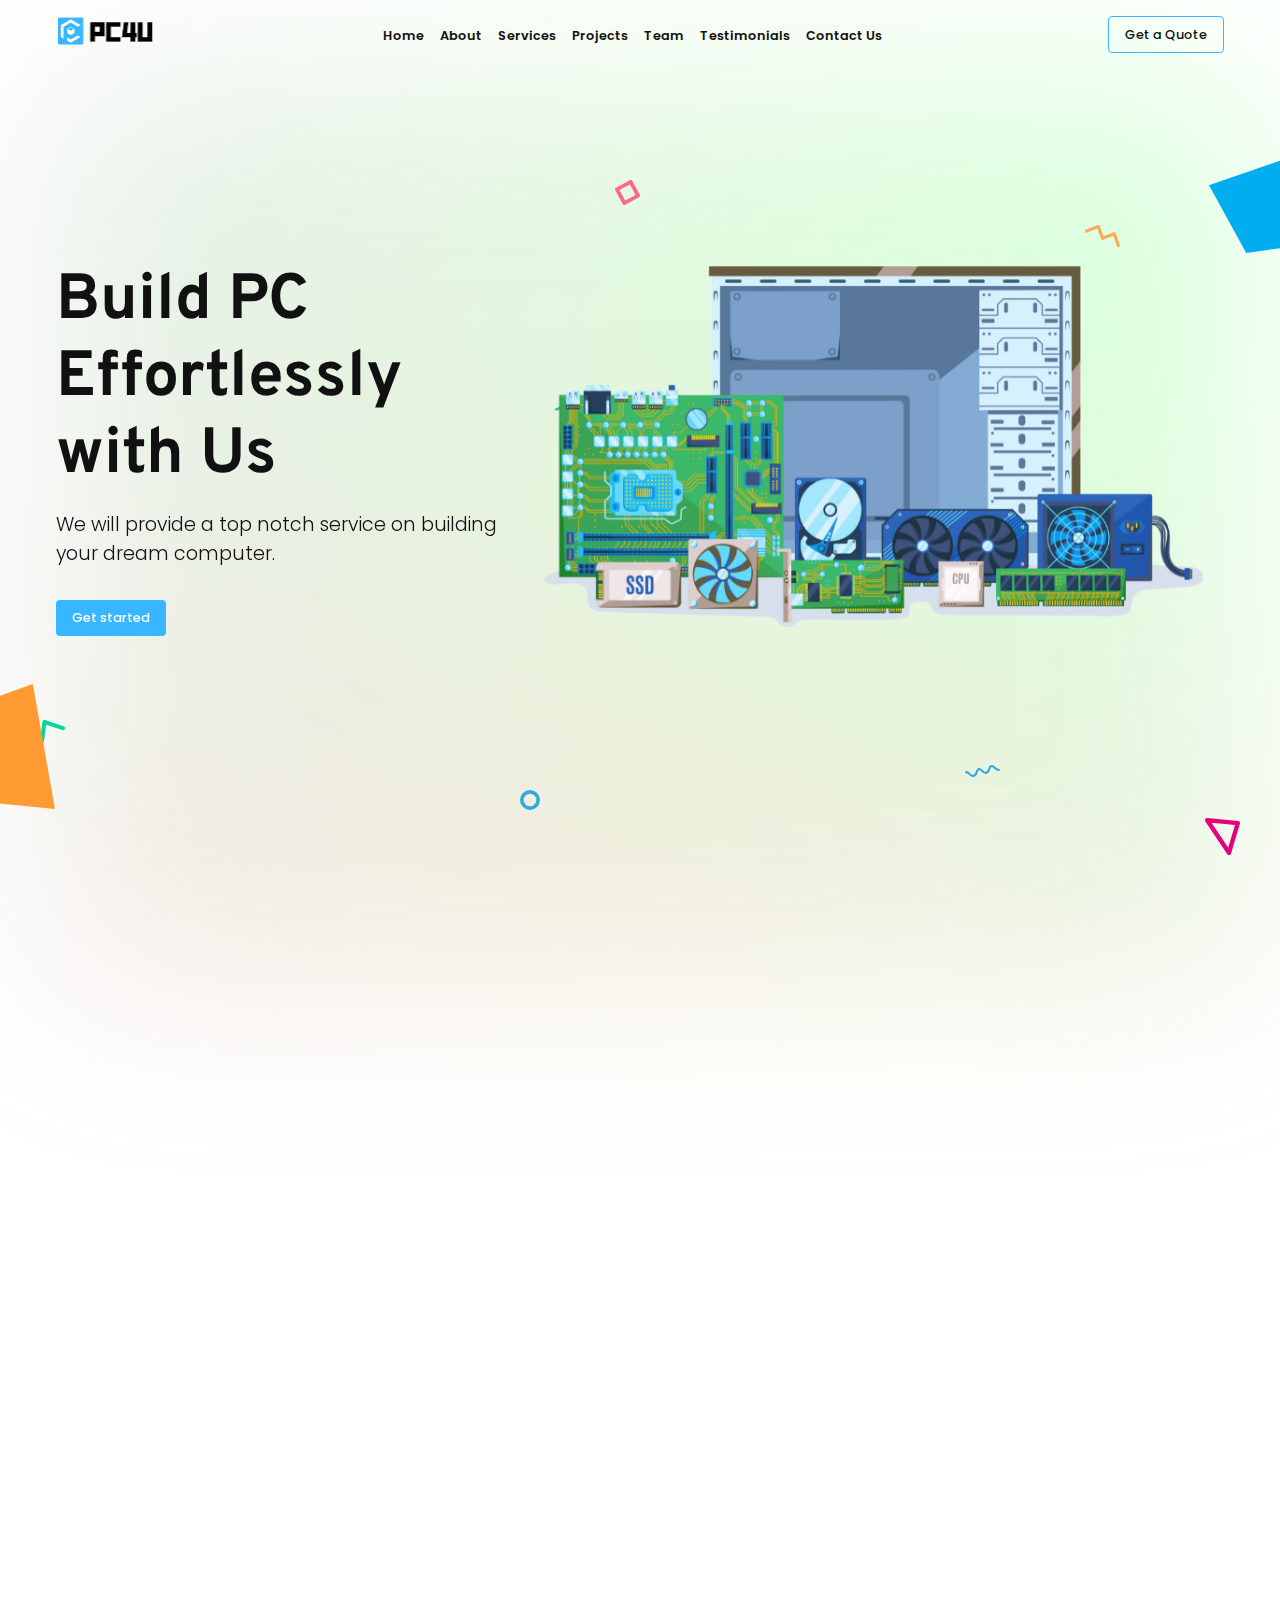
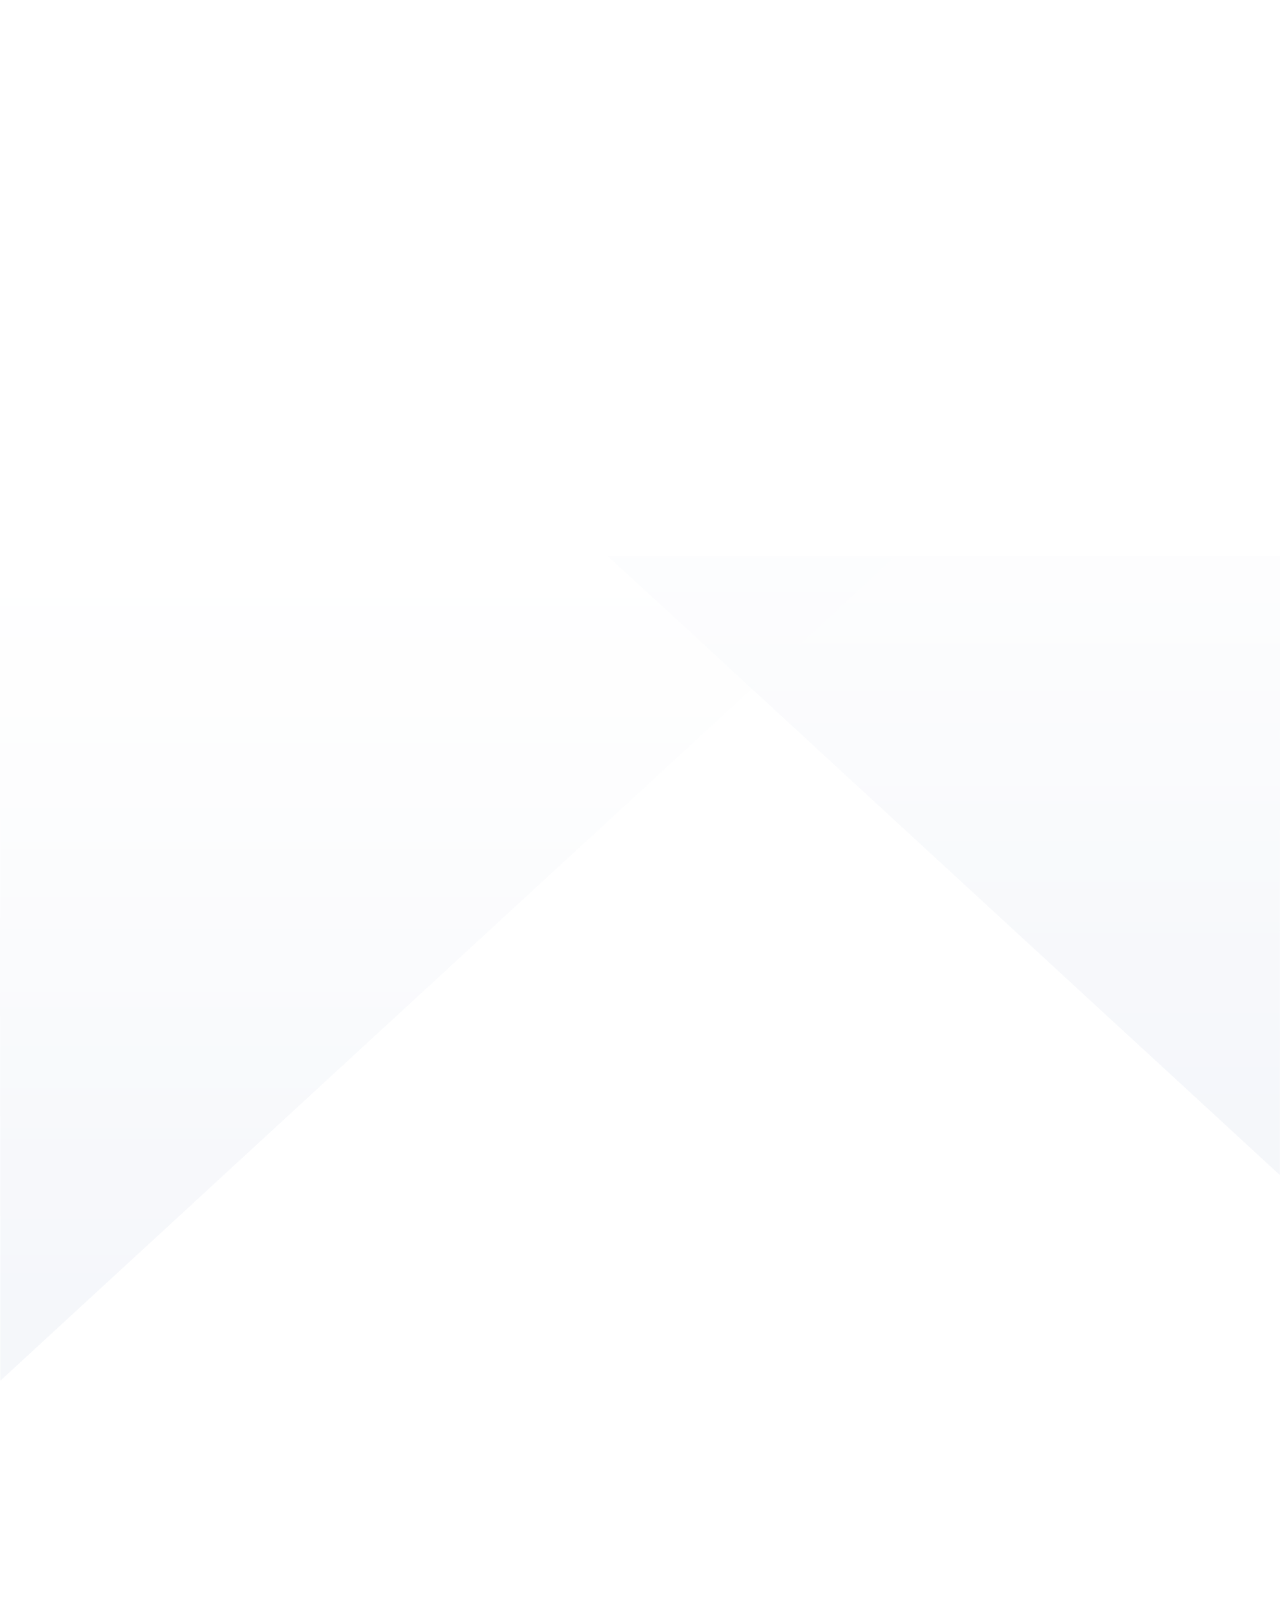
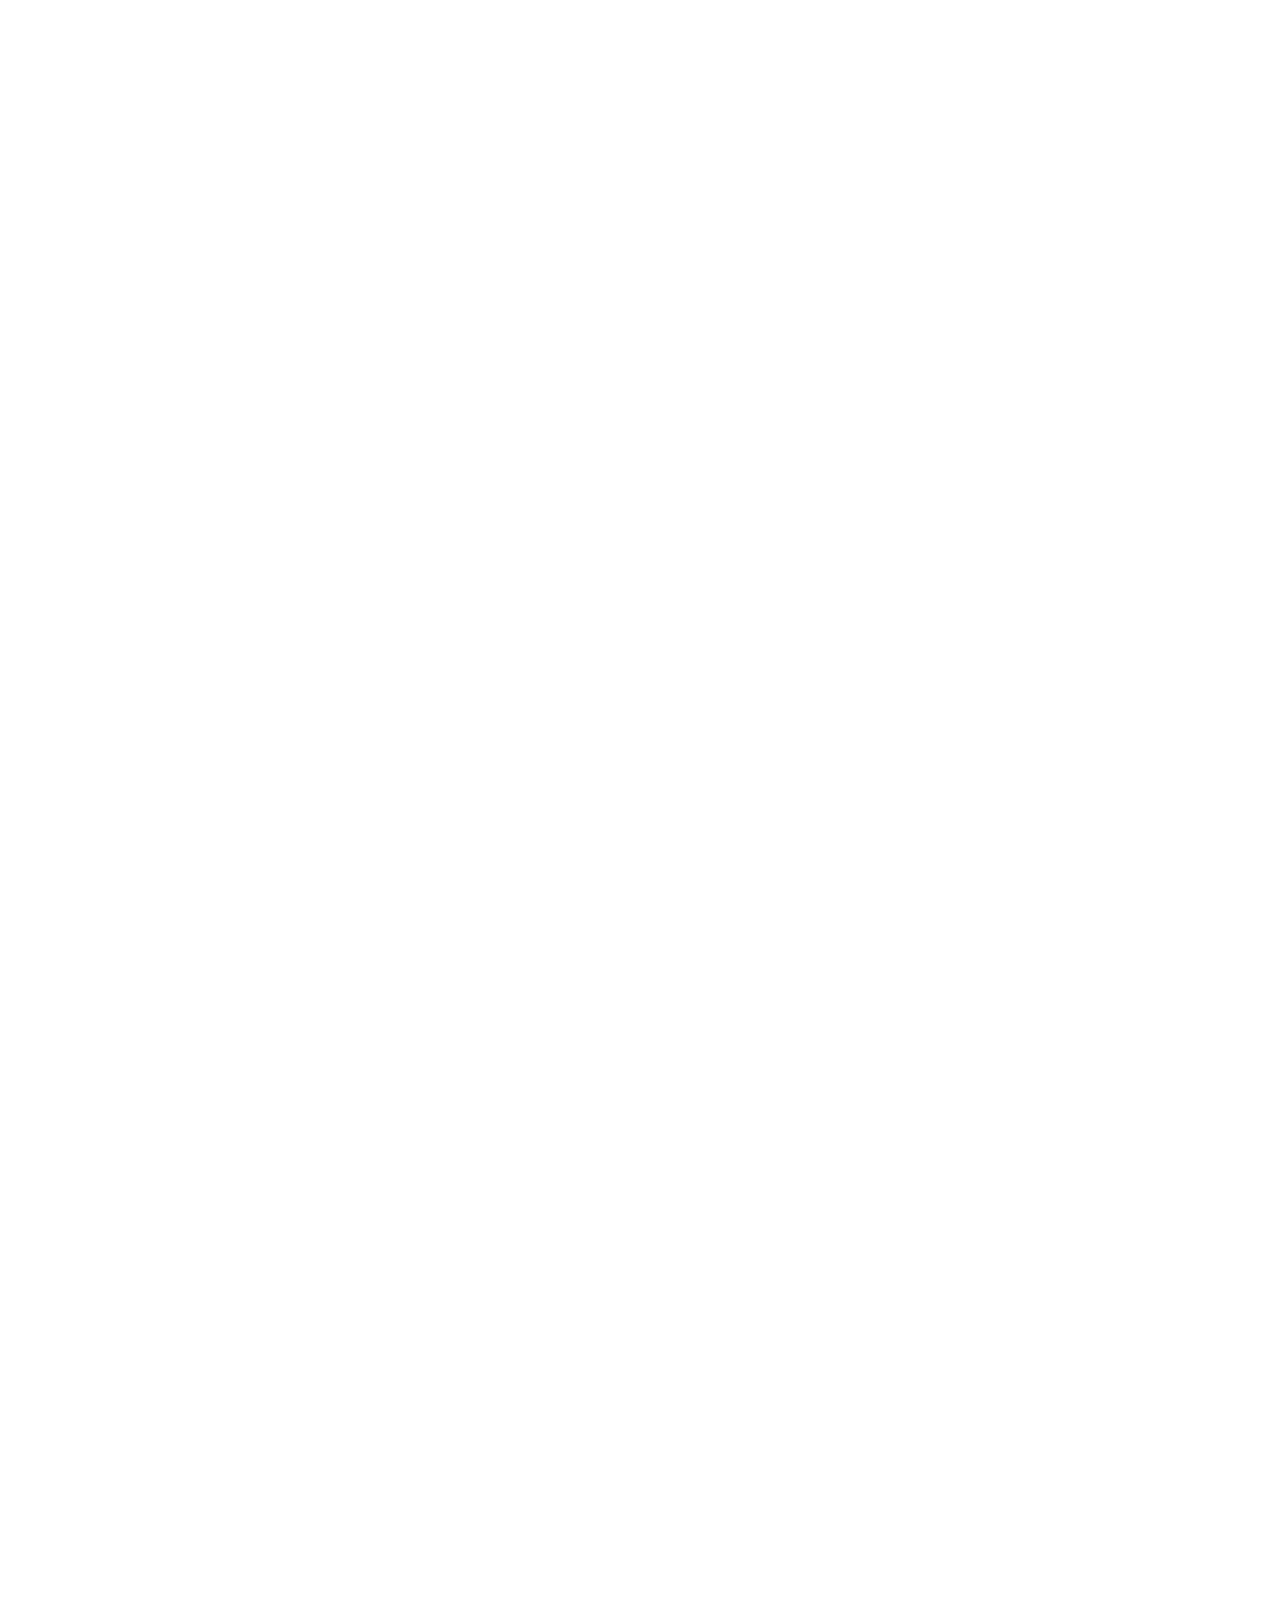
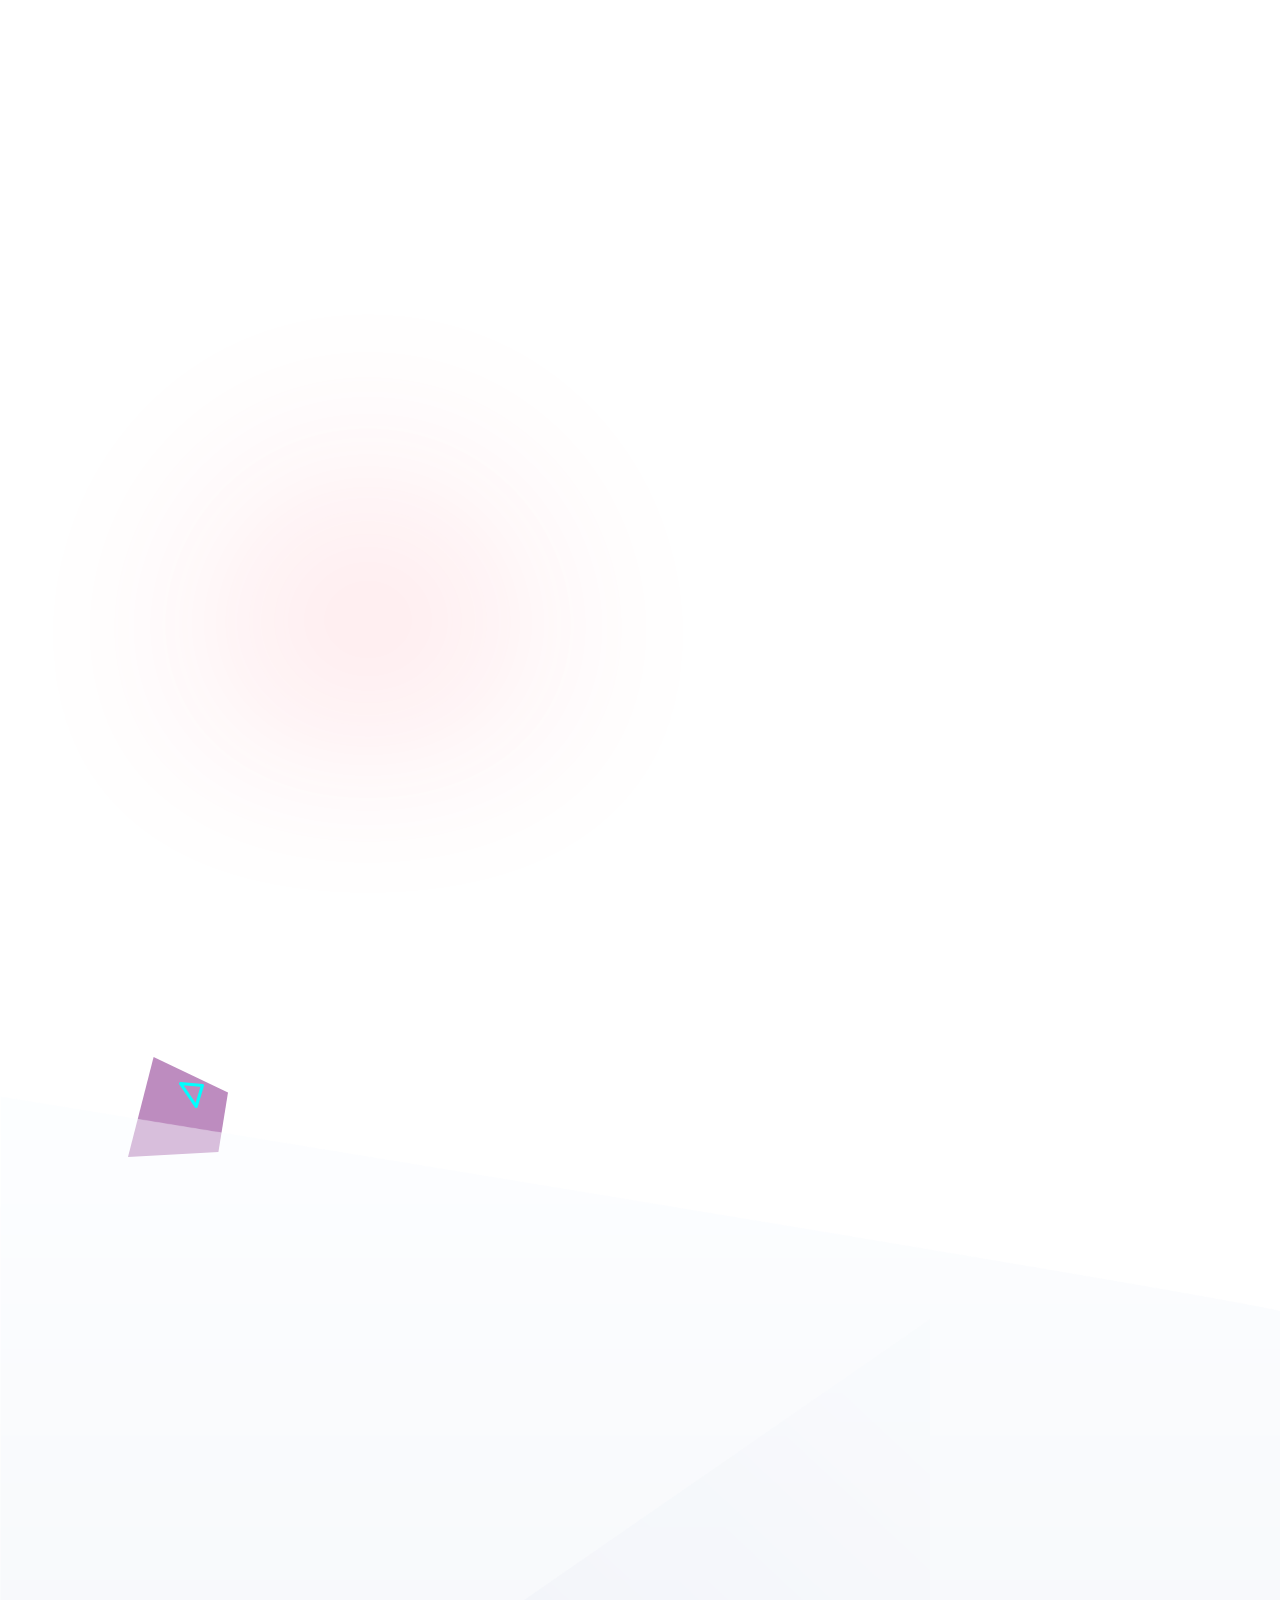
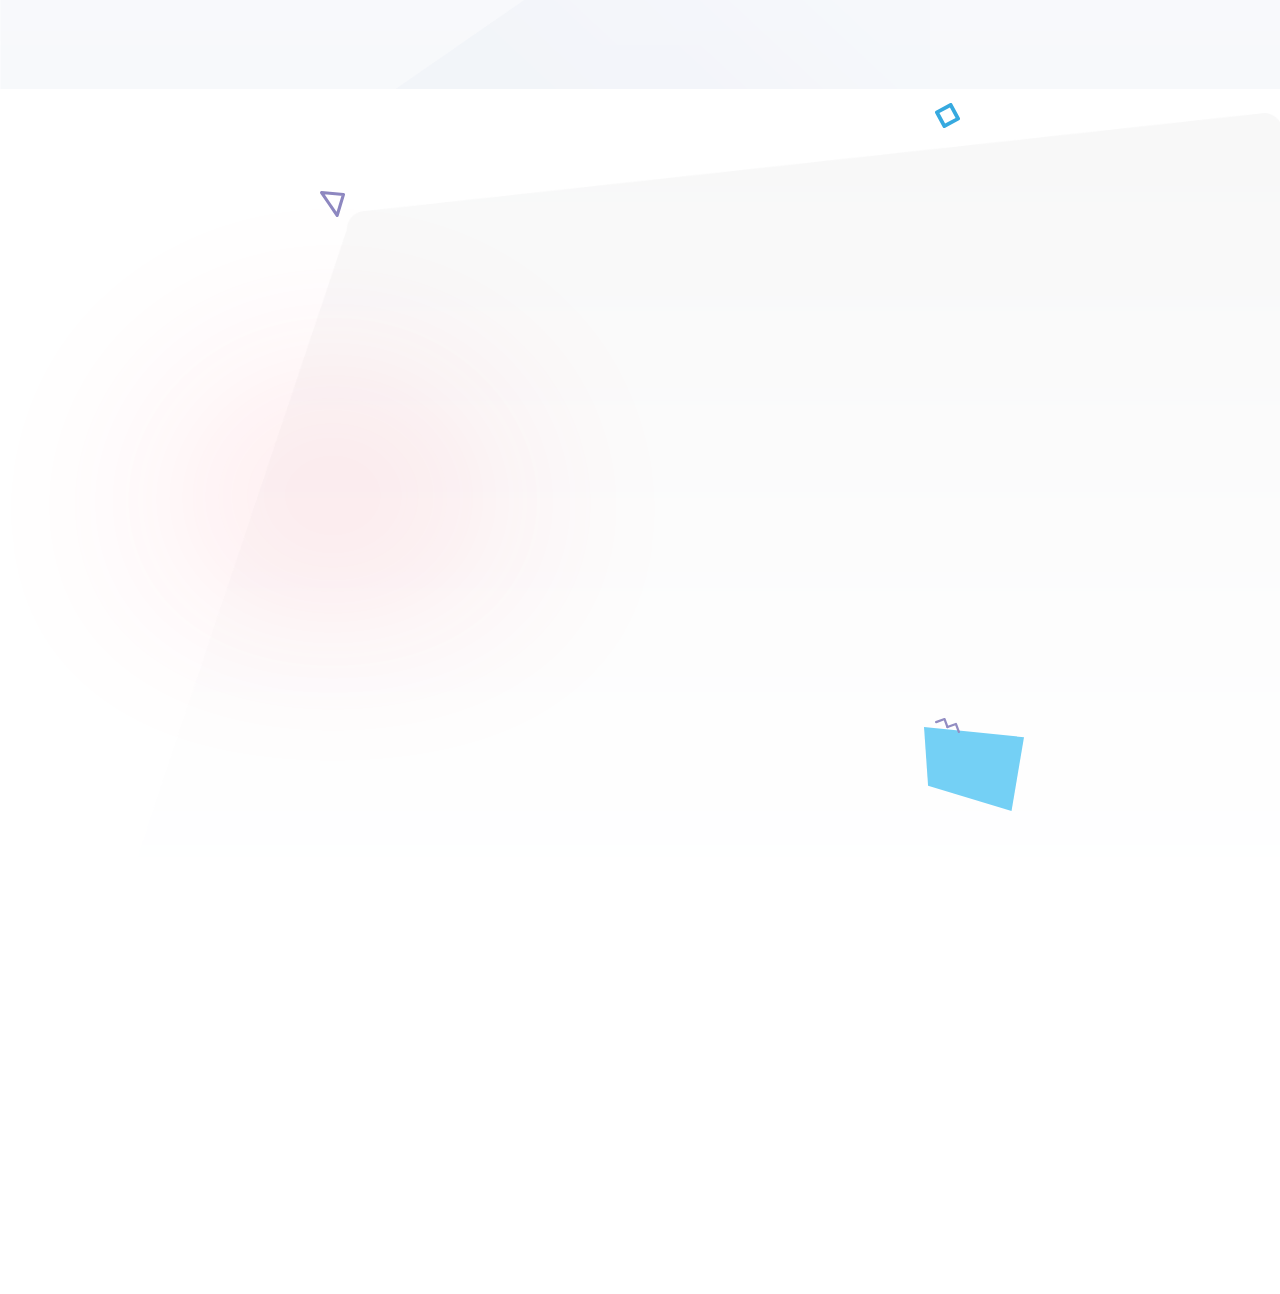
<file: index.html>
<!DOCTYPE html>
<html lang="en">
  <head>
    <meta charset="UTF-8" />
    <meta name="viewport" content="width=device-width, initial-scale=1.0" />

    <!-- CSS -->
    <link rel="stylesheet" href="assets/css/styles.css" />
    <!-- CSS -->
    <link href="https://unpkg.com/aos@2.3.1/dist/aos.css" rel="stylesheet" />
    <!-- FONTAWESOME -->
    <link rel="stylesheet" href="assets/css/fontawesome.min.css" />
    <!-- FONTAWESOME -->

    <title>PC4U - We Build it for You!</title>
  </head>
  <body>
    <!-- HEADER -->
    <header>
      <div class="container flex-row">
        <div class="header__logo">
          <img src="assets/img/logo.png" alt="Rou" />
        </div>
        <nav>
          <ul class="header__menu flex-row">
            <li><a href="#hero">Home</a></li>
            <li><a href="#about">About</a></li>
            <li><a href="#services">Services</a></li>
            <li><a href="#projects">Projects</a></li>
            <li><a href="#team">Team</a></li>
            <li><a href="#testimonials">Testimonials</a></li>
            <li><a href="#contact">Contact Us</a></li>
          </ul>
        </nav>
        <div class="right flex-center">
          <a href="#" class="btn btn-secondary">Get a Quote</a>
          <div class="menu-btn">
            <i class="fas fa-bars"></i>
          </div>
        </div>
      </div>
    </header>
    <!-- HEADER -->

    <!-- HERO -->
    <section id="hero" class="container flex-row">
      <div class="hero__content" data-aos="fade-right">
        <h1 class="title">Build PC Effortlessly with Us</h1>
        <p class="text">
          We will provide a top notch service on building your dream computer.
        </p>
        <a href="#" class="btn btn-primary">Get started</a>
      </div>
      <div class="hero__img" data-aos="fade-left">
        <img src="assets/img/hero.png" alt="Hero" />
      </div>
      <div class="gradient"></div>
      <div class="design-elements">
        <img src="assets/img/design/element-1.svg" alt="" class="element-1" />
        <img src="assets/img/design/element-2.svg" alt="" class="element-2" />
        <img src="assets/img/design/element-3.svg" alt="" class="element-3" />
        <img src="assets/img/design/element-4.svg" alt="" class="element-4" />
        <img src="assets/img/design/element-5.svg" alt="" class="element-5" />
        <img src="assets/img/design/element-6.svg" alt="" class="element-6" />
        <img src="assets/img/design/element-7.svg" alt="" class="element-7" />
        <img src="assets/img/design/element-8.svg" alt="" class="element-8" />
        <img src="assets/img/design/element-9.svg" alt="" class="element-9" />
        <img src="assets/img/design/element-10.svg" alt="" class="element-10" />
        <img src="assets/img/design/element-11.svg" alt="" class="element-11" />
        <img src="assets/img/design/element-12.png" alt="" class="element-12" />
        <img src="assets/img/design/element-13.svg" alt="" class="element-13" />
        <img src="assets/img/design/element-14.png" alt="" class="element-14" />
      </div>
    </section>
    <!-- HERO -->

    <!-- ABOUT -->
    <section id="about" class="container flex-center flex-column">
      <h5 class="section-subheading" data-aos="fade-up">Why Choose Us?</h5>
      <h2 class="section-heading text-center" data-aos="fade-up">
        We Provide Top Quality Parts and Service
      </h2>
      <div class="features text-center">
        <div class="feature" style="--color: #fe6786" data-aos="fade-up">
          <div class="feature__icon">
            <i class="fa-solid fa-anchor"></i>
          </div>
          <h3 class="feature__title">Customization and Personalization</h3>
          <p class="feature__text">
            One of the primary advantages of buying a custom-built PC is the ability to tailor the hardware 
            and specifications to meet specific needs. You will choose the exact components, 
            including the CPU, GPU, RAM, storage, and more.
          </p>
        </div>
        <div
          class="feature"
          style="--color: #5cd8a5"
          data-aos="fade-up"
          data-aos-delay="50"
        >
          <div class="feature__icon">
            <i class="fa-regular fa-file-lines"></i>
          </div>
          <h3 class="feature__title">Expertise and Quality Assurance</h3>
          <p class="feature__text">
            Our team of experienced professionals possesses 
            the technical know-how to build PCs of the highest quality. 
            Rest easy knowing that your components will be expertly assembled 
            and rigorously tested before delivery. We take pride in delivering PCs 
            that not only meet your expectations but exceed them.
          </p>
        </div>
        <div
          class="feature"
          style="--color: #fea95b"
          data-aos="fade-up"
          data-aos-delay="100"
        >
          <div class="feature__icon">
            <i class="fas fa-chart-line"></i>
          </div>
          <h3 class="feature__title">Value for Your Money</h3>
          <p class="feature__text">
            We understand the importance of value for your hard-earned money. 
            Our custom-built PCs offer a cost-effective alternative to pre-built models from major brands. 
            With the ability to select components tailored to your needs, you're getting more for less.
            Keep an eye out for our competitive pricing and occasional promotions and bundle deals.
          </p>
        </div>
      </div>
      <div class="about__details flex-center">
        <div class="about__details-content" data-aos="fade-right">
          <h1>Most trusted and friendly team</h1>
          <p>
            Pore et dolore magna aliqua. Ut enim ad minim veniam, quis nostrud
            exerction
          </p>
          <p>
            At PC4U, we take immense pride in being your trusted partner in the world of custom PC building and delivery. 
            Our team is composed of dedicated professionals who are not only highly skilled but also deeply committed to delivering excellence. 
            With years of experience, we've garnered the trust of countless customers who rely on us for top-quality custom PCs.
          </p>
          <a href="#" class="btn btn-primary">Get started</a>
        </div>
        <div class="about__details-img" data-aos="fade-left">
          <img src="assets/img/about.png" alt="About" />
        </div>
      </div>
    </section>
    <!-- ABOUT -->

    <!-- SERVICES -->
    <section
      id="services"
      style="
        background: url(assets/img/services-bg.png);
        background-repeat: no-repeat;
        background-position: top;
        background-size: 100% 80%;
      "
    >
      <div class="container">
        <h5 class="section-subheading" data-aos="fade-up">what we do</h5>
        <h2 class="section-heading right" data-aos="fade-up">
          We give advices and build your dream pc for you
        </h2>
        <div class="services">
          <div class="service" data-aos="fade-up" data-aos-delay="0">
            <div class="service__icon">
              <img src="assets/img/squares.png" alt="" />
            </div>
            <h3 class="service__title">Game Ready</h3>
            <p class="service__text">
              Experience gaming like never before with our game-ready custom PCs, built to deliver top-tier performance and immerse you in your favorite games.
            </p>
            <div class="arrow-icon">
              <i class="fas fa-arrow-right"></i>
            </div>
          </div>
          <div class="service" data-aos="fade-up" data-aos-delay="50">
            <div class="service__icon">
              <img src="assets/img/shopping-cart.png" alt="" />
            </div>
            <h3 class="service__title">Technical Support</h3>
            <p class="service__text">
              Our dedicated technical support team is always at your service, ready to assist you with any questions or issues, ensuring your PC runs smoothly.
            </p>
            <div class="arrow-icon">
              <i class="fas fa-arrow-right"></i>
            </div>
          </div>
          <div class="service" data-aos="fade-up" data-aos-delay="100">
            <div class="service__icon">
              <img src="assets/img/video-camera.png" alt="" />
            </div>
            <h3 class="service__title">Timelapse Build</h3>
            <p class="service__text">
              Watch the magic happen! We provide you with a timelapse of your PC's assembly, so you can witness the craftsmanship behind your custom-built machine.
            </p>
            <div class="arrow-icon">
              <i class="fas fa-arrow-right"></i>
            </div>
          </div>
          <div class="service" data-aos="fade-up" data-aos-delay="150">
            <div class="service__icon">
              <img src="assets/img/headphones.png" alt="" />
            </div>
            <h3 class="service__title">Realtime Support</h3>
            <p class="service__text">
              We offer real-time support during your PC's assembly and setup, so you're never left in the dark, and your questions are answered promptly.
            </p>
            <div class="arrow-icon">
              <i class="fas fa-arrow-right"></i>
            </div>
          </div>
          <div class="service" data-aos="fade-up" data-aos-delay="200">
            <div class="service__icon">
              <img src="assets/img/placeholder.png" alt="" />
            </div>
            <h3 class="service__title">Free Delivery</h3>
            <p class="service__text">
              Enjoy the convenience of free and secure delivery straight to your doorstep, making your custom PC experience even more hassle-free.
            </p>
            <div class="arrow-icon">
              <i class="fas fa-arrow-right"></i>
            </div>
          </div>
          <div class="service" data-aos="fade-up" data-aos-delay="250">
            <div class="service__icon">
              <img src="assets/img/upload.png" alt="" />
            </div>
            <h3 class="service__title">Warranty</h3>
            <p class="service__text">
              Rest easy with our comprehensive warranty coverage, ensuring your investment is protected for peace of mind.
            </p>
            <div class="arrow-icon">
              <i class="fas fa-arrow-right"></i>
            </div>
          </div>
        </div>
      </div>
    </section>
    <!-- SERVICES -->

    <!-- PROJECTS -->
    <section
      id="projects"
      style="
        background: url(assets/img/projects-bg.png);
        background-repeat: no-repeat;
        background-position: center;
        background-size: 100% 100%;
        background-attachment: fixed;
      "
    >
      <div class="container">
        <h5 class="section-subheading" data-aos="fade-up">our builds</h5>
        <h2 class="section-heading" data-aos="fade-up">
          Check the ready to buy gaming pc
        </h2>
        <div class="projects">
          <div class="project" data-aos="fade-right">
            <div class="project__img">
              <img src="assets/img/project-1.png" alt="" />
            </div>
            <div class="project__content">
              <h3 class="project__category">Entry Level Gaming</h3>
              <h3 class="project__title">
                EconoCraft
              </h3>
              <p class="project__text">
                Are you new to the world of PC gaming or looking for a reliable machine for everyday tasks? 
                Our Entry-Level Custom PC is your perfect starting point. 
                Equipped with a solid dual-core or quad-core processor, ample RAM, and integrated graphics, 
                this build provides a cost-effective solution for web browsing, office tasks, and light gaming. 
                It typically includes components like an entry-level CPU, 8GB of RAM, and a fast SSD for a responsive experience.
              </p>
              <a href="#" class="btn btn-secondary">View Details</a>
            </div>
          </div>
          <div class="project" data-aos="fade-left">
            <div class="project__img">
              <img src="assets/img/project-2.png" alt="" />
            </div>
            <div class="project__content">
              <h3 class="project__category">Middle Level Gaming</h3>
              <h3 class="project__title">
                ProSprint
              </h3>
              <p class="project__text">
                For those seeking the next level of performance and versatility, 
                our Mid-Level Custom PC is the ultimate choice. 
                This build strikes the perfect balance between affordability and power, 
                featuring a powerful quad-core or hexa-core processor, ample RAM, and a dedicated graphics card. 
                It typically includes components like a mid-range CPU, 16GB of RAM, a dedicated GPU for gaming, 
                and both SSD and HDD storage options for performance and storage capacity.
              </p>
              <a href="#" class="btn btn-secondary">View Details</a>
            </div>
          </div>
          <div class="project" data-aos="fade-right">
            <div class="project__img">
              <img src="assets/img/project-3.png" alt="" />
            </div>
            <div class="project__content">
              <h3 class="project__category">High End Level</h3>
              <h3 class="project__title">
                MegaFusion
              </h3>
              <p class="project__text">
                When only the best will do, 
                our High-End Custom PC is the pinnacle of performance and innovation. 
                Crafted for serious gamers, content creators, and professionals with demanding workloads, 
                this build offers uncompromising power. It features a high-performance multi-core processor, 
                ample RAM, and a high-end graphics card. It typically includes components like a high-end CPU, 
                32GB or more of RAM, a powerful GPU for gaming and content creation, and fast SSD storage for lightning-fast performance.
              </p>
              <a href="#" class="btn btn-secondary">View Details</a>
            </div>
          </div>
        </div>
      </div>
    </section>
    <!-- PROJECTS -->

    <!-- TEAM -->
    <section id="team" class="container">
      <h5 class="section-subheading text-center" data-aos="fade-up">
        meet our team
      </h5>
      <h2 class="section-heading text-center right left" data-aos="fade-up">
        They are the one who will build your dream build!
      </h2>
      <div class="members">
        <div class="member" data-aos="zoom-in">
          <div class="member__img">
            <img src="assets/img/member-1.png" alt="" />
          </div>
          <div class="member__content">
            <h1>Neil Lucero</h1>
            <p>Founder and CEO</p>
          </div>
        </div>
        <div class="member" data-aos="zoom-in" data-aos-delay="50">
          <div class="member__img">
            <img src="assets/img/member-2.png" alt="" />
          </div>
          <div class="member__content">
            <h1>Tac Legaspi</h1>
            <p>Manager</p>
          </div>
        </div>
        <div class="member" data-aos="zoom-in" data-aos-delay="100">
          <div class="member__img">
            <img src="assets/img/member-3.png" alt="" />
          </div>
          <div class="member__content">
            <h1>Roldan Versoza</h1>
            <p>Builder</p>
          </div>
        </div>
        <div class="member" data-aos="zoom-in" data-aos-delay="`50">
          <div class="member__img">
            <img src="assets/img/member-4.png" alt="" />
          </div>
          <div class="member__content">
            <h1>Clarence Camposano</h1>
            <p>Builder</p>
          </div>
        </div>
      </div>
      <div class="gradient-2"></div>
    </section>
    <!-- TEAM -->

    <!-- TESTIMONIALS -->
    <section
      id="testimonials"
      style="
        background: url(assets/img/testimonials-bg.png);
        background-repeat: no-repeat;
        background-position: right;
        background-size: 100%;
      "
    >
      <div class="container flex-row" data-aos="zoom-out">
        <div class="testimonials-wrapper">
          <p class="quotes"><i class="fas fa-quote-left"></i></p>
          <p class="section-subheading">testimonial</p>
          <div class="testimonials">
            <div class="testimonial">
              <h1 class="testimonial__title">They are awesome!</h1>
              <p class="testimonial__text">
                Choosing PC4U for my custom PC was a game-changer. 
                The team's attention to detail, expertise, and unwavering commitment to customer 
                satisfaction left me thoroughly impressed. My custom PC not only met but exceeded my expectations. 
                It's a testament to the craftsmanship and dedication that PC4U puts into every build. 
                I'm thrilled with my PC and wouldn't hesitate to recommend PC4U to anyone seeking a top-notch 
                custom PC solution.
              </p>
              <div class="testimonial__author">
                <h3>John Mark Caballero</h3>
                <p>Suki namin</p>
              </div>
            </div>
          </div>
          <div class="testimonials-navigation">
            <span class="active"></span>
            <span></span>
            <span></span>
          </div>
        </div>
        <div class="testimonials__img">
          <img src="assets/img/testimonials.png" alt="" />
        </div>
      </div>
      <div class="design-elements">
        <img src="assets/img/design/element-18.svg" alt="" class="element-18" />
        <img src="assets/img/design/element-19.svg" alt="" class="element-19" />
        <img src="assets/img/design/element-20.svg" alt="" class="element-20" />
      </div>
    </section>
    <!-- TESTIMONIALS -->

    <!-- CONTACT -->
    <section
      id="contact"
      style="
        background: url(assets/img/contact-bg.png);
        background-repeat: no-repeat;
        background-position: right;
        background-size: contain;
      "
    >
      <div class="container">
        <h5 class="section-subheading text-center" data-aos="fade-up">
          Contact Us
        </h5>
        <h2 class="section-heading text-center right left" data-aos="fade-up">
          Stay connected with us for any reason
        </h2>
        <div class="contact">
          <form action="#" class="contact-form" data-aos="fade-right">
            <h1>Write us a message</h1>
            <input type="text" placeholder="Your Name" required />
            <input type="email" placeholder="Your Email" required />
            <input type="text" placeholder="Subject" required />
            <textarea rows="5" required>Your Message</textarea>

            <button class="btn btn-primary">Send Message</button>
          </form>
          <div class="contact-details" data-aos="fade-left">
            <p class="text">
              Have questions, need assistance, or ready to place an order? We're here to help. 
              Reach out to our friendly team through the options below. 
              Your custom PC journey begins with a simple message."
            </p>
            <div class="details">
              <div class="detail">
                <div class="detail__icon">
                  <i class="fas fa-phone"></i>
                </div>
                <div class="detail__content">
                  <h3>Phone</h3>
                  <p>0967 564 7160</p>
                </div>
              </div>
              <div class="detail">
                <div class="detail__icon">
                  <i class="fas fa-envelope"></i>
                </div>
                <div class="detail__content">
                  <h3>Email</h3>
                  <p>neillucerobusiness@gmail.com</p>
                </div>
              </div>
              <div class="detail">
                <div class="detail__icon">
                  <i class="fas fa-map-marker-alt"></i>
                </div>
                <div class="detail__content">
                  <h3>Address</h3>
                  <p>5533b San Pedro St. Villa Teodora, Dau, Mabalacat, Pampanga</p>
                </div>
              </div>
            </div>
          </div>
        </div>
      </div>
      <div class="gradient-2"></div>
      <div class="design-elements">
        <img src="assets/img/design/element-15.svg" alt="" class="element-15" />
        <img src="assets/img/design/element-16.svg" alt="" class="element-16" />
        <img src="assets/img/design/element-17.svg" alt="" class="element-17" />
      </div>
    </section>
    <!-- CONTACT -->

    <!-- BLOG -->
    <!-- BLOG -->

    <!-- FOOTER -->
    <footer data-aos="fade-down">
      <div class="container">
        <div class="footer__content">
          <div class="footer__details">
            <div class="footer__logo">
              <img src="assets/img/logo.png" alt="" />
            </div>
            <p class="footer__text">
              © 2023 PC4U. All rights reserved. Privacy Policy | Terms of Service"
            </p>
            <div class="footer__newsletter">
              <form action="#" class="footer__newsletter-form">
                <input type="email" placeholder="Submit email" required />
                <div class="icon"><i class="fa fa-envelope"></i></div>
              </form>
            </div>
          </div>
          <div class="footer__menu">
            <h3 class="footer__menu-title">Quick Links</h3>
            <ul class="footer__menu-list">
              <li><a href="#">Home</a></li>
              <li><a href="#">About Us</a></li>
              <li><a href="#">Services</a></li>
              <li><a href="#">Projects</a></li>
              <li><a href="#">Team</a></li>
              <li><a href="#">Testimonials</a></li>
              <li><a href="#">Contact</a></li>
            </ul>
          </div>
          <div class="footer__menu">
            <h3 class="footer__menu-title">Service</h3>
            <ul class="footer__menu-list">
              <li><a href="#">Build a PC</a></li>
              <li><a href="#">Buy a PC</a></li>
              <li><a href="#">Advice for a Build</a></li>
              <li><a href="#">Quotation</a></li>
            </ul>
          </div>
          <div class="footer__menu">
            <h3 class="footer__menu-title">Social</h3>
            <ul class="footer__menu-list">
              <li><a href="#">Facebook</a></li>
              <li><a href="#">Twitter</a></li>
              <li><a href="#">Instagram</a></li>
              <li><a href="#">Linkedin</a></li>
            </ul>
          </div>
        </div>
        <div class="footer__bottom">
          <div class="footer__bottom-icons">
            <p>Follow us</p>
            <a href="#" class="facebook">
              <i class="fab fa-facebook-f"></i>
            </a>
            <a href="#" class="twitter">
              <i class="fab fa-twitter"></i>
            </a>
            <a href="#" class="instagram">
              <i class="fab fa-instagram"></i>
            </a>
            <a href="#" class="linkedin">
              <i class="fab fa-linkedin-in"></i>
            </a>
          </div>
          <p>&copy; 2023 PC4U. All rights reserved.</p>
        </div>
      </div>
    </footer>
    <!-- FOOTER -->

    <!-- FONTAWESOME -->
    <script src="assets/js/fontawesome.min.js"></script>
    <!-- FONTAWESOME -->

    <script src="https://unpkg.com/aos@2.3.1/dist/aos.js"></script>

    <!-- SCRIPTS -->
    <script src="assets/js/script.js"></script>
    <!-- SCRIPTS -->

    <script>
      AOS.init();
    </script>
  </body>
</html>
</file>
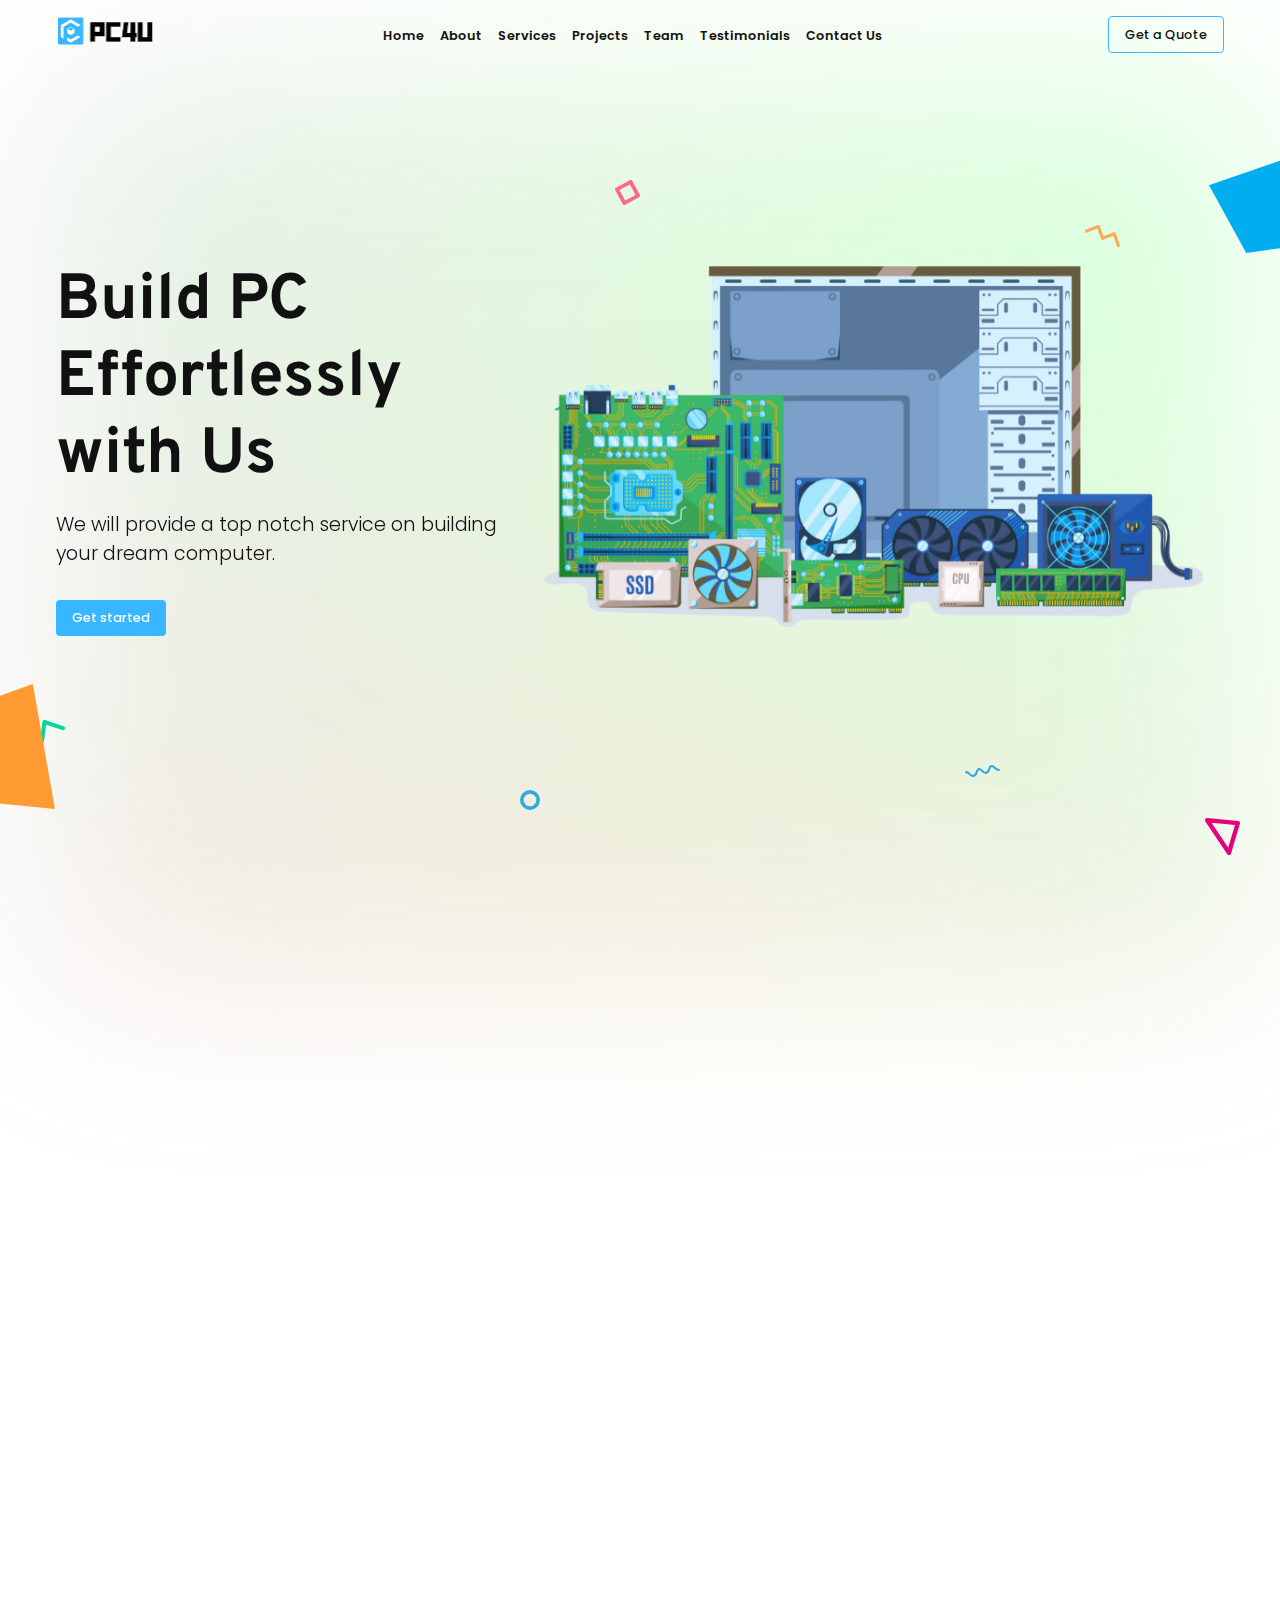
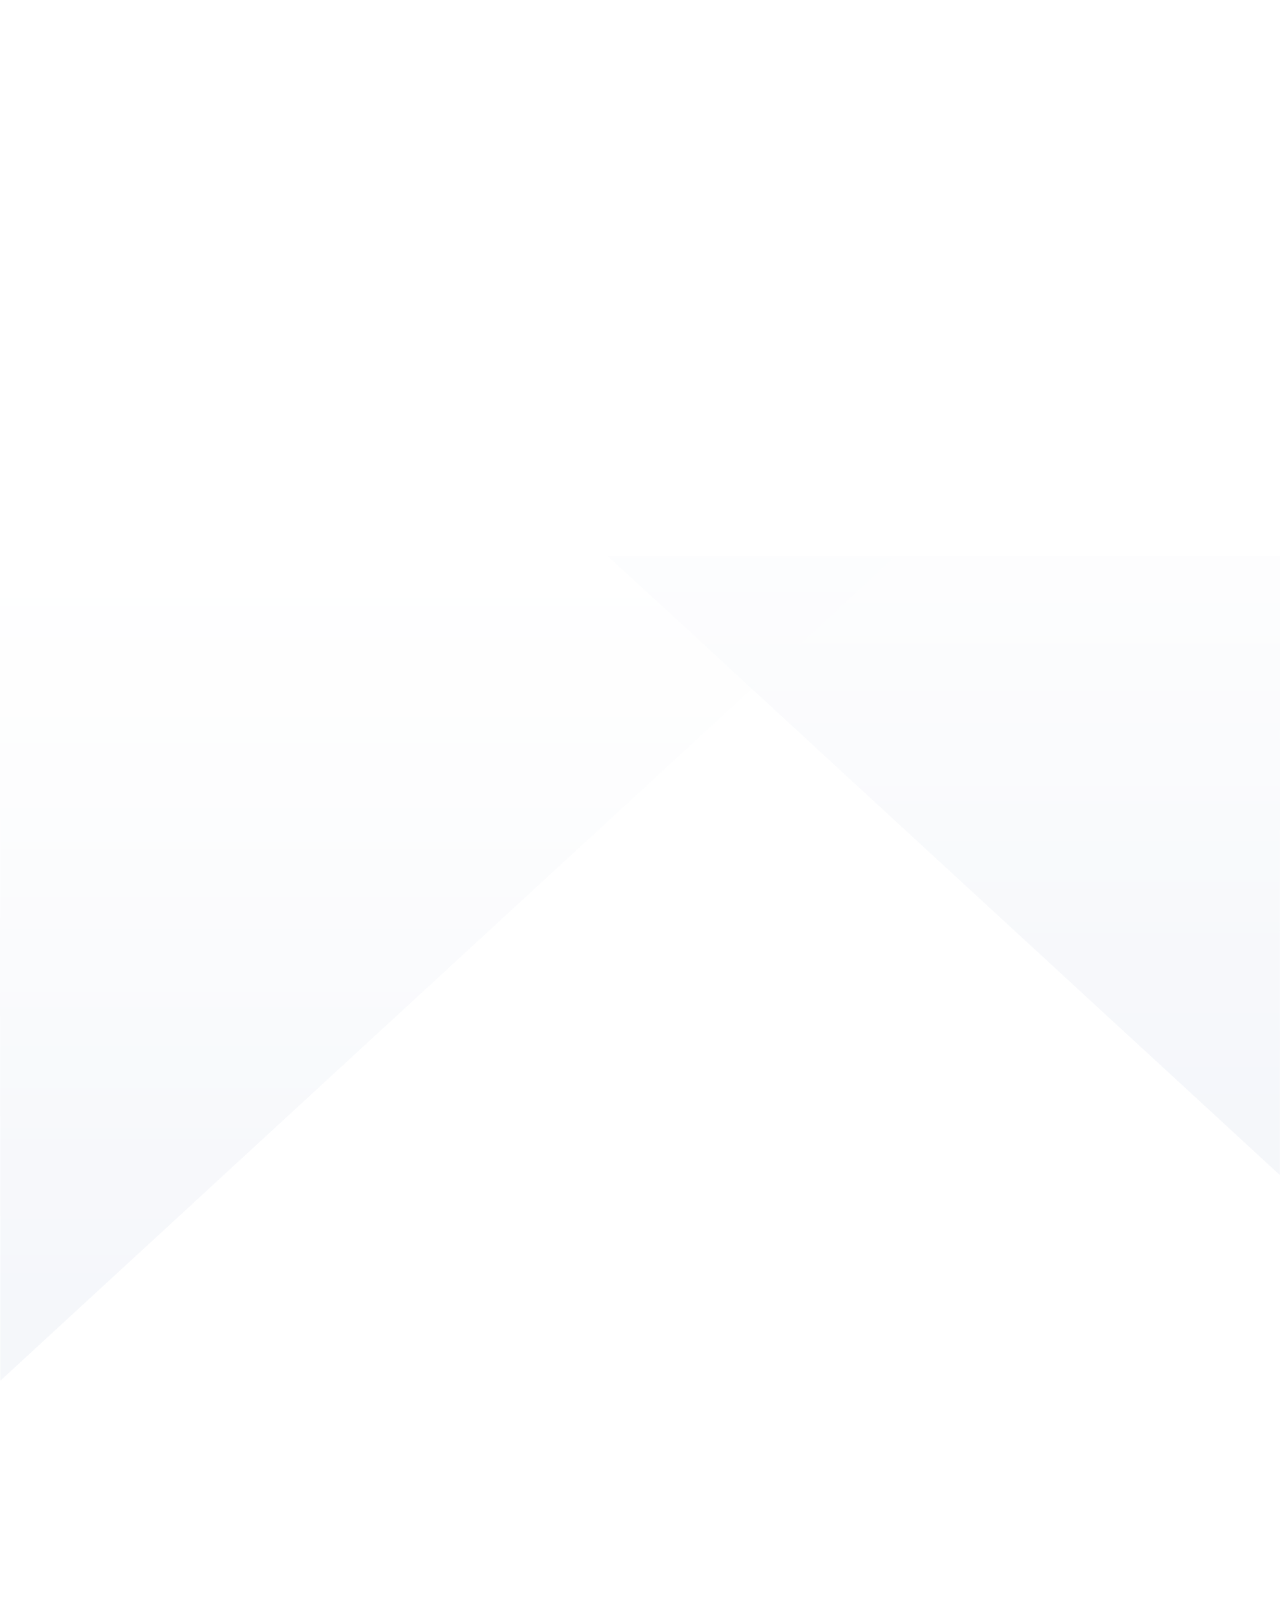
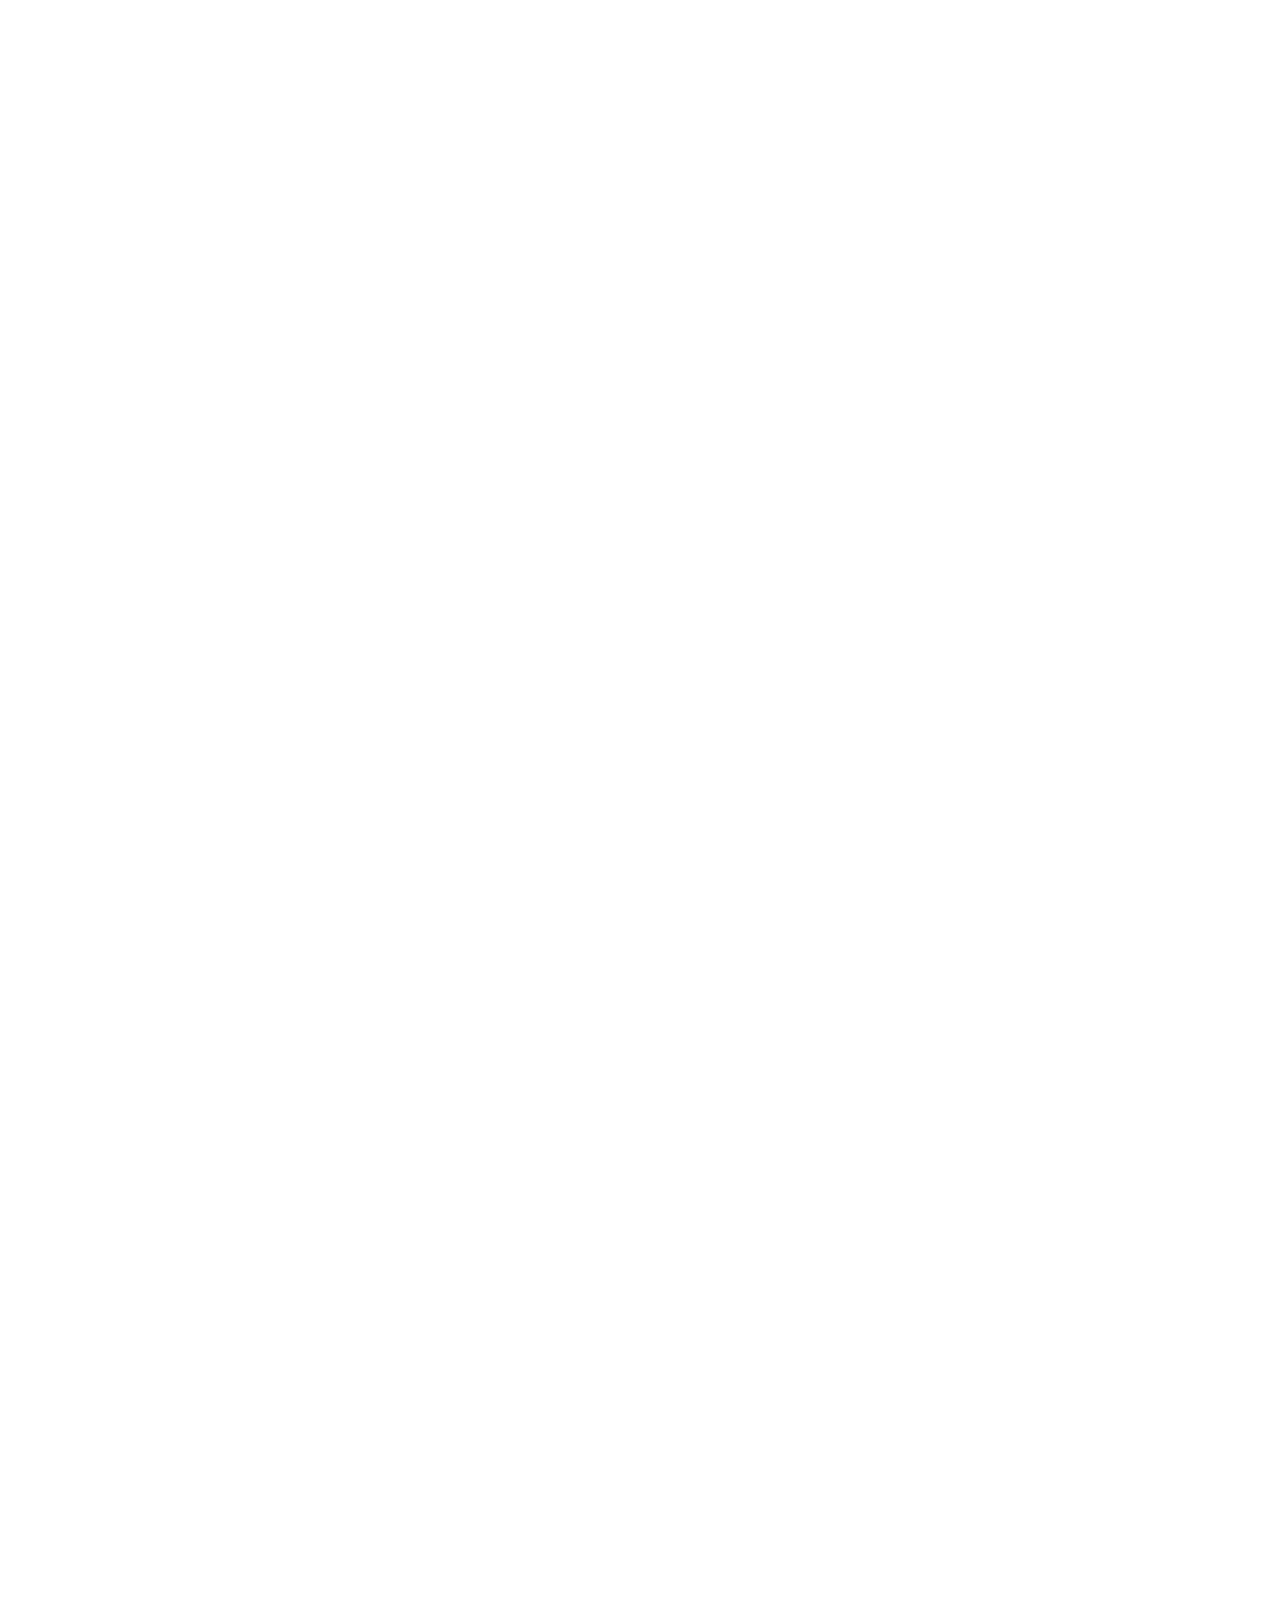
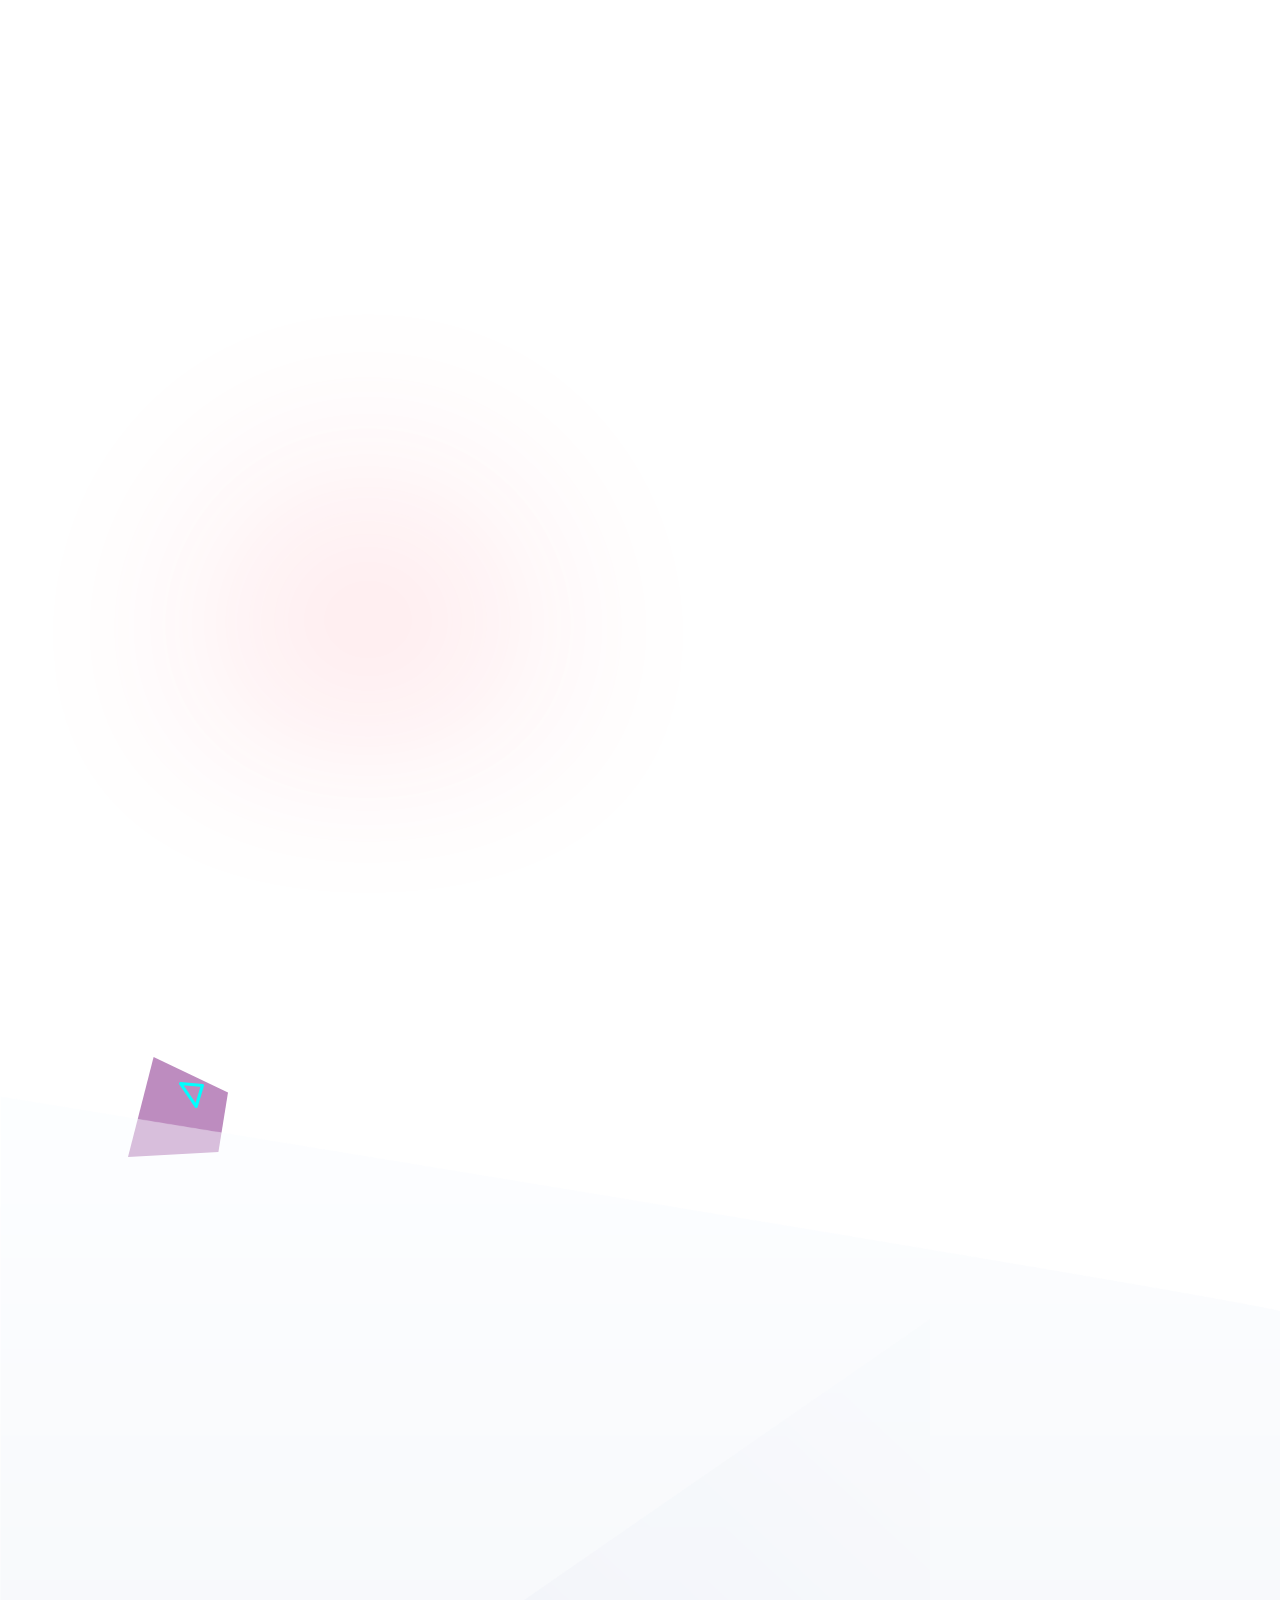
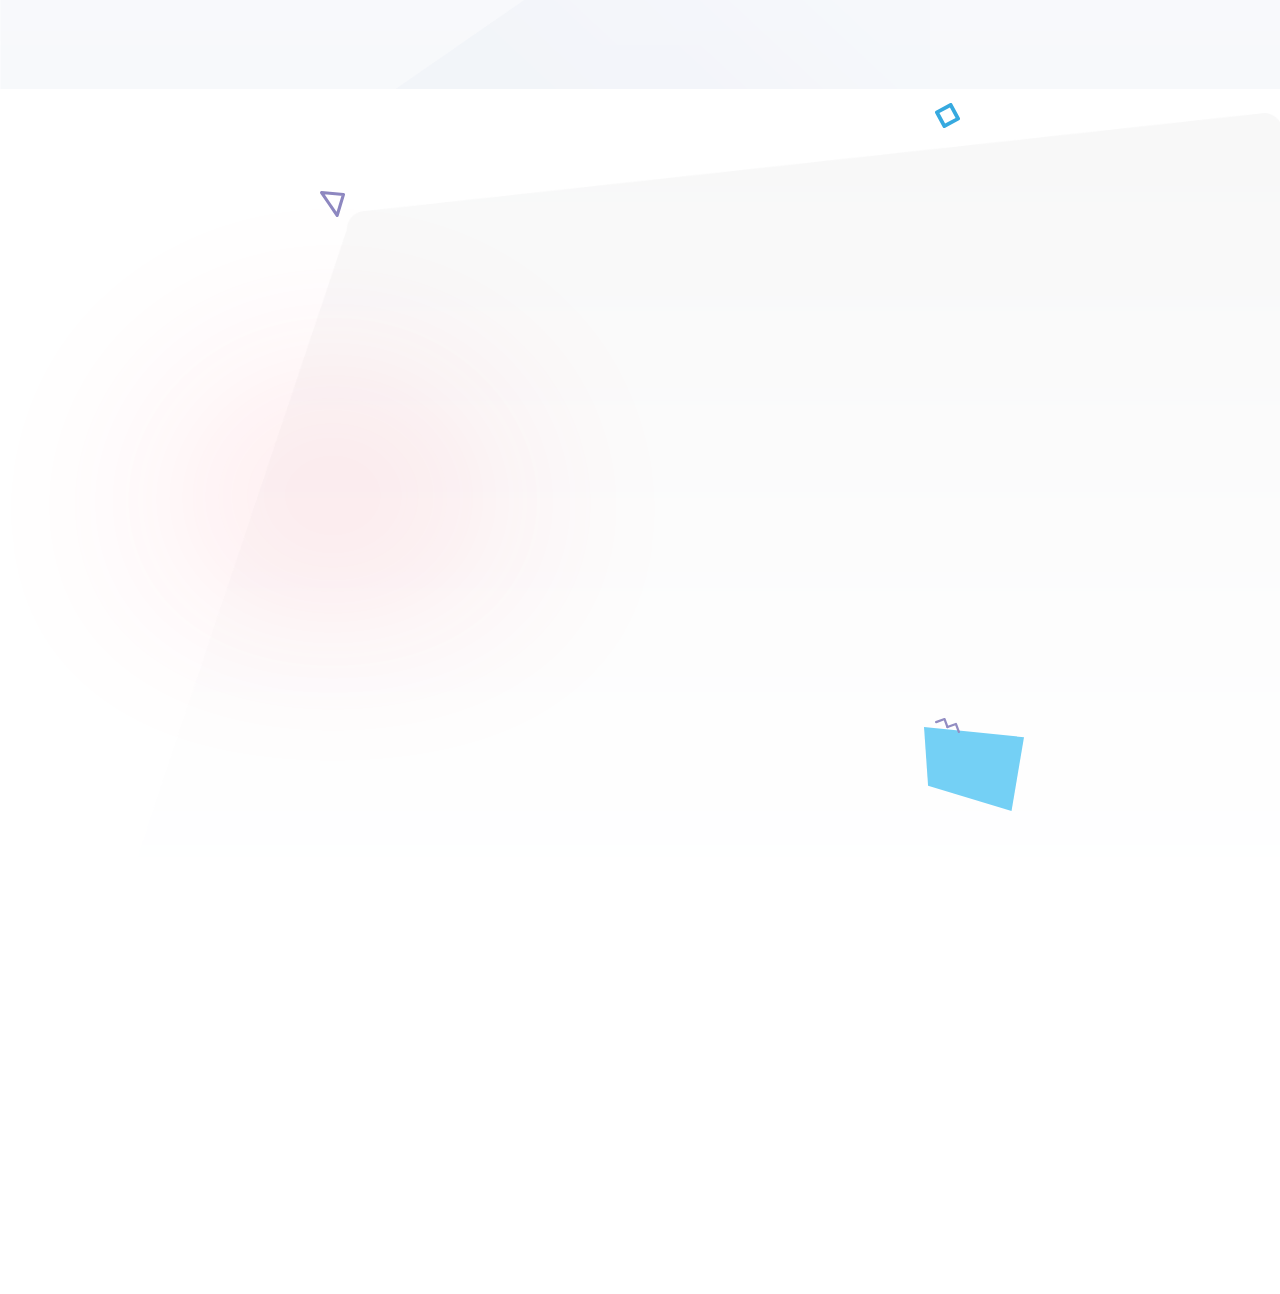
<file: caseStudy/index.html>
<!DOCTYPE html>
<html lang="en">
  <head>
    <meta charset="UTF-8" />
    <meta name="viewport" content="width=device-width, initial-scale=1.0" />

    <!-- CSS -->
    <link rel="stylesheet" href="assets/css/styles.css" />
    <!-- CSS -->
    <link href="https://unpkg.com/aos@2.3.1/dist/aos.css" rel="stylesheet" />
    <!-- FONTAWESOME -->
    <link rel="stylesheet" href="assets/css/fontawesome.min.css" />
    <!-- FONTAWESOME -->

    <title>PC4U - We Build it for You!</title>
  </head>
  <body>
    <!-- HEADER -->
    <header>
      <div class="container flex-row">
        <div class="header__logo">
          <img src="assets/img/logo.png" alt="Rou" />
        </div>
        <nav>
          <ul class="header__menu flex-row">
            <li><a href="#hero">Home</a></li>
            <li><a href="#about">About</a></li>
            <li><a href="#services">Services</a></li>
            <li><a href="#projects">Projects</a></li>
            <li><a href="#team">Team</a></li>
            <li><a href="#testimonials">Testimonials</a></li>
            <li><a href="#contact">Contact Us</a></li>
          </ul>
        </nav>
        <div class="right flex-center">
          <a href="#" class="btn btn-secondary">Get a Quote</a>
          <div class="menu-btn">
            <i class="fas fa-bars"></i>
          </div>
        </div>
      </div>
    </header>
    <!-- HEADER -->

    <!-- HERO -->
    <section id="hero" class="container flex-row">
      <div class="hero__content" data-aos="fade-right">
        <h1 class="title">Build PC Effortlessly with Us</h1>
        <p class="text">
          We will provide a top notch service on building your dream computer.
        </p>
        <a href="#" class="btn btn-primary">Get started</a>
      </div>
      <div class="hero__img" data-aos="fade-left">
        <img src="assets/img/hero.png" alt="Hero" />
      </div>
      <div class="gradient"></div>
      <div class="design-elements">
        <img src="assets/img/design/element-1.svg" alt="" class="element-1" />
        <img src="assets/img/design/element-2.svg" alt="" class="element-2" />
        <img src="assets/img/design/element-3.svg" alt="" class="element-3" />
        <img src="assets/img/design/element-4.svg" alt="" class="element-4" />
        <img src="assets/img/design/element-5.svg" alt="" class="element-5" />
        <img src="assets/img/design/element-6.svg" alt="" class="element-6" />
        <img src="assets/img/design/element-7.svg" alt="" class="element-7" />
        <img src="assets/img/design/element-8.svg" alt="" class="element-8" />
        <img src="assets/img/design/element-9.svg" alt="" class="element-9" />
        <img src="assets/img/design/element-10.svg" alt="" class="element-10" />
        <img src="assets/img/design/element-11.svg" alt="" class="element-11" />
        <img src="assets/img/design/element-12.png" alt="" class="element-12" />
        <img src="assets/img/design/element-13.svg" alt="" class="element-13" />
        <img src="assets/img/design/element-14.png" alt="" class="element-14" />
      </div>
    </section>
    <!-- HERO -->

    <!-- ABOUT -->
    <section id="about" class="container flex-center flex-column">
      <h5 class="section-subheading" data-aos="fade-up">Why Choose Us?</h5>
      <h2 class="section-heading text-center" data-aos="fade-up">
        We Provide Top Quality Parts and Service
      </h2>
      <div class="features text-center">
        <div class="feature" style="--color: #fe6786" data-aos="fade-up">
          <div class="feature__icon">
            <i class="fa-solid fa-anchor"></i>
          </div>
          <h3 class="feature__title">Customization and Personalization</h3>
          <p class="feature__text">
            One of the primary advantages of buying a custom-built PC is the ability to tailor the hardware 
            and specifications to meet specific needs. You will choose the exact components, 
            including the CPU, GPU, RAM, storage, and more.
          </p>
        </div>
        <div
          class="feature"
          style="--color: #5cd8a5"
          data-aos="fade-up"
          data-aos-delay="50"
        >
          <div class="feature__icon">
            <i class="fa-regular fa-file-lines"></i>
          </div>
          <h3 class="feature__title">Expertise and Quality Assurance</h3>
          <p class="feature__text">
            Our team of experienced professionals possesses 
            the technical know-how to build PCs of the highest quality. 
            Rest easy knowing that your components will be expertly assembled 
            and rigorously tested before delivery. We take pride in delivering PCs 
            that not only meet your expectations but exceed them.
          </p>
        </div>
        <div
          class="feature"
          style="--color: #fea95b"
          data-aos="fade-up"
          data-aos-delay="100"
        >
          <div class="feature__icon">
            <i class="fas fa-chart-line"></i>
          </div>
          <h3 class="feature__title">Value for Your Money</h3>
          <p class="feature__text">
            We understand the importance of value for your hard-earned money. 
            Our custom-built PCs offer a cost-effective alternative to pre-built models from major brands. 
            With the ability to select components tailored to your needs, you're getting more for less.
            Keep an eye out for our competitive pricing and occasional promotions and bundle deals.
          </p>
        </div>
      </div>
      <div class="about__details flex-center">
        <div class="about__details-content" data-aos="fade-right">
          <h1>Most trusted and friendly team</h1>
          <p>
            Pore et dolore magna aliqua. Ut enim ad minim veniam, quis nostrud
            exerction
          </p>
          <p>
            At PC4U, we take immense pride in being your trusted partner in the world of custom PC building and delivery. 
            Our team is composed of dedicated professionals who are not only highly skilled but also deeply committed to delivering excellence. 
            With years of experience, we've garnered the trust of countless customers who rely on us for top-quality custom PCs.
          </p>
          <a href="#" class="btn btn-primary">Get started</a>
        </div>
        <div class="about__details-img" data-aos="fade-left">
          <img src="assets/img/about.png" alt="About" />
        </div>
      </div>
    </section>
    <!-- ABOUT -->

    <!-- SERVICES -->
    <section
      id="services"
      style="
        background: url(assets/img/services-bg.png);
        background-repeat: no-repeat;
        background-position: top;
        background-size: 100% 80%;
      "
    >
      <div class="container">
        <h5 class="section-subheading" data-aos="fade-up">what we do</h5>
        <h2 class="section-heading right" data-aos="fade-up">
          We give advices and build your dream pc for you
        </h2>
        <div class="services">
          <div class="service" data-aos="fade-up" data-aos-delay="0">
            <div class="service__icon">
              <img src="assets/img/squares.png" alt="" />
            </div>
            <h3 class="service__title">Game Ready</h3>
            <p class="service__text">
              Experience gaming like never before with our game-ready custom PCs, built to deliver top-tier performance and immerse you in your favorite games.
            </p>
            <div class="arrow-icon">
              <i class="fas fa-arrow-right"></i>
            </div>
          </div>
          <div class="service" data-aos="fade-up" data-aos-delay="50">
            <div class="service__icon">
              <img src="assets/img/shopping-cart.png" alt="" />
            </div>
            <h3 class="service__title">Technical Support</h3>
            <p class="service__text">
              Our dedicated technical support team is always at your service, ready to assist you with any questions or issues, ensuring your PC runs smoothly.
            </p>
            <div class="arrow-icon">
              <i class="fas fa-arrow-right"></i>
            </div>
          </div>
          <div class="service" data-aos="fade-up" data-aos-delay="100">
            <div class="service__icon">
              <img src="assets/img/video-camera.png" alt="" />
            </div>
            <h3 class="service__title">Timelapse Build</h3>
            <p class="service__text">
              Watch the magic happen! We provide you with a timelapse of your PC's assembly, so you can witness the craftsmanship behind your custom-built machine.
            </p>
            <div class="arrow-icon">
              <i class="fas fa-arrow-right"></i>
            </div>
          </div>
          <div class="service" data-aos="fade-up" data-aos-delay="150">
            <div class="service__icon">
              <img src="assets/img/headphones.png" alt="" />
            </div>
            <h3 class="service__title">Realtime Support</h3>
            <p class="service__text">
              We offer real-time support during your PC's assembly and setup, so you're never left in the dark, and your questions are answered promptly.
            </p>
            <div class="arrow-icon">
              <i class="fas fa-arrow-right"></i>
            </div>
          </div>
          <div class="service" data-aos="fade-up" data-aos-delay="200">
            <div class="service__icon">
              <img src="assets/img/placeholder.png" alt="" />
            </div>
            <h3 class="service__title">Free Delivery</h3>
            <p class="service__text">
              Enjoy the convenience of free and secure delivery straight to your doorstep, making your custom PC experience even more hassle-free.
            </p>
            <div class="arrow-icon">
              <i class="fas fa-arrow-right"></i>
            </div>
          </div>
          <div class="service" data-aos="fade-up" data-aos-delay="250">
            <div class="service__icon">
              <img src="assets/img/upload.png" alt="" />
            </div>
            <h3 class="service__title">Warranty</h3>
            <p class="service__text">
              Rest easy with our comprehensive warranty coverage, ensuring your investment is protected for peace of mind.
            </p>
            <div class="arrow-icon">
              <i class="fas fa-arrow-right"></i>
            </div>
          </div>
        </div>
      </div>
    </section>
    <!-- SERVICES -->

    <!-- PROJECTS -->
    <section
      id="projects"
      style="
        background: url(assets/img/projects-bg.png);
        background-repeat: no-repeat;
        background-position: center;
        background-size: 100% 100%;
        background-attachment: fixed;
      "
    >
      <div class="container">
        <h5 class="section-subheading" data-aos="fade-up">our builds</h5>
        <h2 class="section-heading" data-aos="fade-up">
          Check the ready to buy gaming pc
        </h2>
        <div class="projects">
          <div class="project" data-aos="fade-right">
            <div class="project__img">
              <img src="assets/img/project-1.png" alt="" />
            </div>
            <div class="project__content">
              <h3 class="project__category">Entry Level Gaming</h3>
              <h3 class="project__title">
                EconoCraft
              </h3>
              <p class="project__text">
                Are you new to the world of PC gaming or looking for a reliable machine for everyday tasks? 
                Our Entry-Level Custom PC is your perfect starting point. 
                Equipped with a solid dual-core or quad-core processor, ample RAM, and integrated graphics, 
                this build provides a cost-effective solution for web browsing, office tasks, and light gaming. 
                It typically includes components like an entry-level CPU, 8GB of RAM, and a fast SSD for a responsive experience.
              </p>
              <a href="#" class="btn btn-secondary">View Details</a>
            </div>
          </div>
          <div class="project" data-aos="fade-left">
            <div class="project__img">
              <img src="assets/img/project-2.png" alt="" />
            </div>
            <div class="project__content">
              <h3 class="project__category">Middle Level Gaming</h3>
              <h3 class="project__title">
                ProSprint
              </h3>
              <p class="project__text">
                For those seeking the next level of performance and versatility, 
                our Mid-Level Custom PC is the ultimate choice. 
                This build strikes the perfect balance between affordability and power, 
                featuring a powerful quad-core or hexa-core processor, ample RAM, and a dedicated graphics card. 
                It typically includes components like a mid-range CPU, 16GB of RAM, a dedicated GPU for gaming, 
                and both SSD and HDD storage options for performance and storage capacity.
              </p>
              <a href="#" class="btn btn-secondary">View Details</a>
            </div>
          </div>
          <div class="project" data-aos="fade-right">
            <div class="project__img">
              <img src="assets/img/project-3.png" alt="" />
            </div>
            <div class="project__content">
              <h3 class="project__category">High End Level</h3>
              <h3 class="project__title">
                MegaFusion
              </h3>
              <p class="project__text">
                When only the best will do, 
                our High-End Custom PC is the pinnacle of performance and innovation. 
                Crafted for serious gamers, content creators, and professionals with demanding workloads, 
                this build offers uncompromising power. It features a high-performance multi-core processor, 
                ample RAM, and a high-end graphics card. It typically includes components like a high-end CPU, 
                32GB or more of RAM, a powerful GPU for gaming and content creation, and fast SSD storage for lightning-fast performance.
              </p>
              <a href="#" class="btn btn-secondary">View Details</a>
            </div>
          </div>
        </div>
      </div>
    </section>
    <!-- PROJECTS -->

    <!-- TEAM -->
    <section id="team" class="container">
      <h5 class="section-subheading text-center" data-aos="fade-up">
        meet our team
      </h5>
      <h2 class="section-heading text-center right left" data-aos="fade-up">
        They are the one who will build your dream build!
      </h2>
      <div class="members">
        <div class="member" data-aos="zoom-in">
          <div class="member__img">
            <img src="assets/img/member-1.png" alt="" />
          </div>
          <div class="member__content">
            <h1>Neil Lucero</h1>
            <p>Founder and CEO</p>
          </div>
        </div>
        <div class="member" data-aos="zoom-in" data-aos-delay="50">
          <div class="member__img">
            <img src="assets/img/member-2.png" alt="" />
          </div>
          <div class="member__content">
            <h1>Tac Legaspi</h1>
            <p>Manager</p>
          </div>
        </div>
        <div class="member" data-aos="zoom-in" data-aos-delay="100">
          <div class="member__img">
            <img src="assets/img/member-3.png" alt="" />
          </div>
          <div class="member__content">
            <h1>Roldan Versoza</h1>
            <p>Builder</p>
          </div>
        </div>
        <div class="member" data-aos="zoom-in" data-aos-delay="`50">
          <div class="member__img">
            <img src="assets/img/member-4.png" alt="" />
          </div>
          <div class="member__content">
            <h1>Clarence Camposano</h1>
            <p>Builder</p>
          </div>
        </div>
      </div>
      <div class="gradient-2"></div>
    </section>
    <!-- TEAM -->

    <!-- TESTIMONIALS -->
    <section
      id="testimonials"
      style="
        background: url(assets/img/testimonials-bg.png);
        background-repeat: no-repeat;
        background-position: right;
        background-size: 100%;
      "
    >
      <div class="container flex-row" data-aos="zoom-out">
        <div class="testimonials-wrapper">
          <p class="quotes"><i class="fas fa-quote-left"></i></p>
          <p class="section-subheading">testimonial</p>
          <div class="testimonials">
            <div class="testimonial">
              <h1 class="testimonial__title">They are awesome!</h1>
              <p class="testimonial__text">
                Choosing PC4U for my custom PC was a game-changer. 
                The team's attention to detail, expertise, and unwavering commitment to customer 
                satisfaction left me thoroughly impressed. My custom PC not only met but exceeded my expectations. 
                It's a testament to the craftsmanship and dedication that PC4U puts into every build. 
                I'm thrilled with my PC and wouldn't hesitate to recommend PC4U to anyone seeking a top-notch 
                custom PC solution.
              </p>
              <div class="testimonial__author">
                <h3>John Mark Caballero</h3>
                <p>Suki namin</p>
              </div>
            </div>
          </div>
          <div class="testimonials-navigation">
            <span class="active"></span>
            <span></span>
            <span></span>
          </div>
        </div>
        <div class="testimonials__img">
          <img src="assets/img/testimonials.png" alt="" />
        </div>
      </div>
      <div class="design-elements">
        <img src="assets/img/design/element-18.svg" alt="" class="element-18" />
        <img src="assets/img/design/element-19.svg" alt="" class="element-19" />
        <img src="assets/img/design/element-20.svg" alt="" class="element-20" />
      </div>
    </section>
    <!-- TESTIMONIALS -->

    <!-- CONTACT -->
    <section
      id="contact"
      style="
        background: url(assets/img/contact-bg.png);
        background-repeat: no-repeat;
        background-position: right;
        background-size: contain;
      "
    >
      <div class="container">
        <h5 class="section-subheading text-center" data-aos="fade-up">
          Contact Us
        </h5>
        <h2 class="section-heading text-center right left" data-aos="fade-up">
          Stay connected with us for any reason
        </h2>
        <div class="contact">
          <form action="#" class="contact-form" data-aos="fade-right">
            <h1>Write us a message</h1>
            <input type="text" placeholder="Your Name" required />
            <input type="email" placeholder="Your Email" required />
            <input type="text" placeholder="Subject" required />
            <textarea rows="5" required>Your Message</textarea>

            <button class="btn btn-primary">Send Message</button>
          </form>
          <div class="contact-details" data-aos="fade-left">
            <p class="text">
              Have questions, need assistance, or ready to place an order? We're here to help. 
              Reach out to our friendly team through the options below. 
              Your custom PC journey begins with a simple message."
            </p>
            <div class="details">
              <div class="detail">
                <div class="detail__icon">
                  <i class="fas fa-phone"></i>
                </div>
                <div class="detail__content">
                  <h3>Phone</h3>
                  <p>0967 564 7160</p>
                </div>
              </div>
              <div class="detail">
                <div class="detail__icon">
                  <i class="fas fa-envelope"></i>
                </div>
                <div class="detail__content">
                  <h3>Email</h3>
                  <p>neillucerobusiness@gmail.com</p>
                </div>
              </div>
              <div class="detail">
                <div class="detail__icon">
                  <i class="fas fa-map-marker-alt"></i>
                </div>
                <div class="detail__content">
                  <h3>Address</h3>
                  <p>5533b San Pedro St. Villa Teodora, Dau, Mabalacat, Pampanga</p>
                </div>
              </div>
            </div>
          </div>
        </div>
      </div>
      <div class="gradient-2"></div>
      <div class="design-elements">
        <img src="assets/img/design/element-15.svg" alt="" class="element-15" />
        <img src="assets/img/design/element-16.svg" alt="" class="element-16" />
        <img src="assets/img/design/element-17.svg" alt="" class="element-17" />
      </div>
    </section>
    <!-- CONTACT -->

    <!-- BLOG -->
    <!-- BLOG -->

    <!-- FOOTER -->
    <footer data-aos="fade-down">
      <div class="container">
        <div class="footer__content">
          <div class="footer__details">
            <div class="footer__logo">
              <img src="assets/img/logo.png" alt="" />
            </div>
            <p class="footer__text">
              © 2023 PC4U. All rights reserved. Privacy Policy | Terms of Service"
            </p>
            <div class="footer__newsletter">
              <form action="#" class="footer__newsletter-form">
                <input type="email" placeholder="Submit email" required />
                <div class="icon"><i class="fa fa-envelope"></i></div>
              </form>
            </div>
          </div>
          <div class="footer__menu">
            <h3 class="footer__menu-title">Quick Links</h3>
            <ul class="footer__menu-list">
              <li><a href="#">Home</a></li>
              <li><a href="#">About Us</a></li>
              <li><a href="#">Services</a></li>
              <li><a href="#">Projects</a></li>
              <li><a href="#">Team</a></li>
              <li><a href="#">Testimonials</a></li>
              <li><a href="#">Contact</a></li>
            </ul>
          </div>
          <div class="footer__menu">
            <h3 class="footer__menu-title">Service</h3>
            <ul class="footer__menu-list">
              <li><a href="#">Development</a></li>
              <li><a href="#">Maintanance</a></li>
              <li><a href="#">Consultancy</a></li>
              <li><a href="#">Design</a></li>
            </ul>
          </div>
          <div class="footer__menu">
            <h3 class="footer__menu-title">Social</h3>
            <ul class="footer__menu-list">
              <li><a href="#">Facebook</a></li>
              <li><a href="#">Twitter</a></li>
              <li><a href="#">Instagram</a></li>
              <li><a href="#">Linkedin</a></li>
            </ul>
          </div>
        </div>
        <div class="footer__bottom">
          <div class="footer__bottom-icons">
            <p>Follow us</p>
            <a href="#" class="facebook">
              <i class="fab fa-facebook-f"></i>
            </a>
            <a href="#" class="twitter">
              <i class="fab fa-twitter"></i>
            </a>
            <a href="#" class="instagram">
              <i class="fab fa-instagram"></i>
            </a>
            <a href="#" class="linkedin">
              <i class="fab fa-linkedin-in"></i>
            </a>
          </div>
          <p>&copy; 2023 PC4U. All rights reserved.</p>
        </div>
      </div>
    </footer>
    <!-- FOOTER -->

    <!-- FONTAWESOME -->
    <script src="assets/js/fontawesome.min.js"></script>
    <!-- FONTAWESOME -->

    <script src="https://unpkg.com/aos@2.3.1/dist/aos.js"></script>

    <!-- SCRIPTS -->
    <script src="assets/js/script.js"></script>
    <!-- SCRIPTS -->

    <script>
      AOS.init();
    </script>
  </body>
</html>
</file>
<file: assets/css/styles.css>
@import url(https://fonts.googleapis.com/css?family=Overpass:100,200,300,regular,500,600,700,800,900,100italic,200italic,300italic,italic,500italic,600italic,700italic,800italic,900italic);
@import url(https://fonts.googleapis.com/css?family=Poppins:100,100italic,200,200italic,300,300italic,regular,italic,500,500italic,600,600italic,700,700italic,800,800italic,900,900italic);

/* VARIABLES */
:root {
    --primary-color: #38B6FF;
    --secondary-color: #111111;
    --primary-font: 'Poppins', sans-serif;
    --secondary-font: 'Overpass', sans-serif;
}

/* RESET DEFAULT STYLES */
* {
    margin: 0;
    padding: 0;
    box-sizing: border-box;
}

a {
    text-decoration: none;
    color: inherit;
}

li {
    list-style: none;
}

img {
    max-width: 100%;
}

h1,
h2,
h3,
h4,
h5,
h6 {
    font-family: var(--secondary-font);
    margin-bottom: 1rem;
}

/* UTILITY CLASSES */
.container {
    width: 100%;
    max-width: 1200px;
    margin: 0 auto;
    padding: 0 1rem;
}

.text-center {
    text-align: center;
}

.text-uppercase {
    text-transform: uppercase;
}

.text-primary {
    color: var(--primary-color);
}

.flex-center {
    display: flex;
    justify-content: center;
    align-items: center;
}

.flex-row {
    display: flex;
    justify-content: space-between;
    align-items: center;
}

.flex-column {
    flex-direction: column;
}

.btn {
    display: inline-block;
    max-width: max-content;
    padding: 0.5rem 1rem;
    border-radius: 0.25rem;
    font-size: 0.8rem;
    font-weight: 500;
    border: none;
    cursor: pointer;
    outline: none;
    transition: all 0.3s;
}

.btn-primary {
    background-color: var(--primary-color);
    color: #fff;
}

.btn-primary:hover {
    background-color: #38B6FF;
}

.btn-secondary {

    border: 1px solid var(--primary-color);
}

.btn-secondary:hover {
    background-color: var(--primary-color);
    color: #fff;
}

.section-subheading {
    font-size: 1.2rem;
    text-transform: uppercase;
    color: var(--primary-color);
    margin-bottom: 1rem;
}

.section-heading {
    font-size: 3rem;
    max-width: 600px;
    font-weight: 700;
    line-height: 1.2;
    margin-bottom: 2rem;
}

.section-heading.left {
    margin-right: auto;
}

.section-heading.right {
    margin-left: auto;
}



/* GLOBAL STYLES */

html {
    scroll-behavior: smooth;
    overflow-x: hidden;
}


body {
    font-family: var(--primary-font);
    font-size: 16px;
    line-height: 1.5;
    overflow-x: hidden;
    color: var(--secondary-color);
}

section {
    position: relative;
    padding-top: 5rem !important;
    padding-bottom: 5rem !important;

}

/* HEADER */
header {
    padding: 1rem 0;
    width: 100%;
    position: absolute;
    z-index: 999;
}

header.sticky {
    position: fixed;
    top: 0;
    left: 0;
    right: 0;
    z-index: 999;
    background-color: #fff;
    box-shadow: 0 0 10px rgba(0, 0, 0, 0.1);
}

.header__logo img {
    width: 100px;
}

.header__menu {
    gap: 1rem;
}

.header__menu li a {
    font-size: 0.8rem;
    font-weight: 600;
    transition: color 0.3s;
}

.header__menu li a:hover {
    color: var(--primary-color);
}

header .right {
    gap: 1rem;
}

.menu-btn {
    display: none;
    font-size: 1.2rem;
    cursor: pointer;
}

/* HERO */
#hero {
    position: relative;
    min-height: 100vh;
}

.hero__content {
    height: 100%;
    width: 40%;
    display: flex;
    flex-direction: column;
    justify-content: center;
}

.hero__content h1 {
    font-size: 4rem;
    font-weight: 700;
    line-height: 1.2;
}

.hero__content p {
    font-size: 1.2rem;
    font-weight: 300;
    margin-bottom: 1rem;
}

.hero__content .btn {
    margin-top: 1rem;
}

.hero__img {
    width: 60%;
}

.gradient {
    height: 100%;
    width: 100%;
    background-image: radial-gradient(at 27% 37%,
            hsla(215, 98%, 61%, 1) 0px,
            transparent 0%),
        radial-gradient(at 97% 21%, hsla(125, 98%, 72%, 1) 0px, transparent 150%),
        radial-gradient(at 52% 99%, hsla(354, 98%, 61%, 1) 0px, transparent 150%),
        radial-gradient(at 10% 29%, hsla(256, 96%, 67%, 1) 0px, transparent 150%),
        radial-gradient(at 97% 96%, hsla(38, 60%, 74%, 1) 0px, transparent 150%),
        radial-gradient(at 33% 50%, hsla(222, 67%, 73%, 1) 0px, transparent 150%),
        radial-gradient(at 79% 53%, hsla(343, 68%, 79%, 1) 0px, transparent 150%);
    position: absolute;
    filter: blur(100px) saturate(150%);
    top: 80px;
    z-index: -1;
    opacity: 0.2;
}

/* ABOUT */
.features {
    display: grid;
    grid-template-columns: repeat(auto-fit, minmax(300px, 1fr));
    gap: 2rem;
}

.feature {
    padding: 2rem;
    border-radius: 8px;
    border: 2px solid var(--color);
}

.feature__icon {
    font-size: 2rem;
    color: var(--color);
    margin-bottom: 1rem;
}

.feature__title {
    font-size: 1.2rem;
    font-weight: 600;
    margin-bottom: 1rem;
}

.feature__text {
    font-size: 0.9rem;
    font-weight: 300;
}

.about__details {
    display: flex;
    gap: 2rem;
    margin-top: 5rem;
}

.about__details-content {
    width: 50%;
}

.about__details-content h1 {
    font-size: 2rem;
    font-weight: 700;
    margin-bottom: 1rem;
}

.about__details-content p {
    font-size: 0.9rem;
    font-weight: 300;
    margin-bottom: 1rem;
}

.about__details-content .btn {
    margin-top: 1rem;
}

.about__details-img {
    width: 50%;
}

/* SERVICES */

#services .section-heading,
#services .section-subheading {
    text-align: right;
}

.services {
    display: grid;
    grid-template-columns: repeat(auto-fit, minmax(300px, 1fr));
    gap: 2rem;
}

.service {
    padding: 2rem;
    display: flex;
    flex-direction: column;
    align-items: center;
    text-align: center;
    border-radius: 8px;
    background-color: #fff;
    cursor: pointer;
    box-shadow: 0 0 10px rgba(0, 0, 0, 0.1);
}

.service__icon img {
    width: 50px;
    margin-bottom: 1rem;
}

.service__title {
    font-size: 1.2rem;
    font-weight: 600;
    margin-bottom: 1rem;
}

.service__text {
    font-size: 0.9rem;
    margin-bottom: 1rem;
}

.service .arrow-icon {
    font-size: 1.2rem;
    color: var(--primary-color);
    margin-left: auto;
    transition: transform 0.3s;
}

.service:hover .arrow-icon {
    transform: translateX(5px);
}

.projects {
    display: flex;
    flex-direction: column;
    gap: 5rem;
    margin-top: 5rem;
}

.project {
    display: flex;
    gap: 10%;
    align-items: center;
}

.project:nth-child(2) {
    flex-direction: row-reverse;
}

.project__img {
    position: relative;
    min-width: 35%;
}

.project__img img {
    border-radius: 8px;
}

.project__img::after {
    content: "";
    position: absolute;
    top: -20px;
    width: 90%;
    height: 90%;
    border-radius: 8px;
    z-index: -1;
    border: 4px solid #f3eaed;
}

.project:nth-child(1) .project__img::after,
.project:nth-child(3) .project__img::after {
    left: -20px;
}

.project:nth-child(2) .project__img::after {
    border-color: #6fbee5;
    right: -20px;
}

.project:nth-child(3) .project__img::after {
    border-color: #fed440;
}

.project__category {
    font-size: 0.8rem;
    font-weight: 600;
    text-transform: uppercase;
    margin-bottom: 1rem;
    color: var(--primary-color);
}

.project__title {
    font-size: 2.5rem;
    font-weight: 800;
    line-height: 1.2;
    margin-bottom: 1rem;
}

.project__text {
    font-size: 0.9rem;
    margin-bottom: 1rem;
}

/* TEAM */

.members {
    display: flex;
    gap: 3rem;
}

.member:nth-child(2),
.member:nth-child(4) {
    margin-top: 5rem;
}

.member__img {
    margin-bottom: 1rem;
}

.member__content h1 {
    margin-bottom: 0.25rem;
}

.member__content p {
    opacity: 0.4;
    font-weight: 600;
}

/* TESTIMONIALS */
#testimonials {
    display: flex;
    align-items: center;
    gap: 5rem;
}

#testimonials .section-subheading {
    margin-bottom: 2rem;
}

.testimonials-wrapper {
    position: relative;
    width: 100%;
    width: 70%;
}

.quotes {
    position: absolute;
    left: 0;
    top: 15px;
    font-size: 5rem;
    color: var(--primary-color);
    margin-bottom: 1rem;
}

.testimonial__title {
    font-size: 2rem;
    padding-left: 6rem;
    font-weight: 600;
    margin-bottom: 1rem;
}

.testimonial__text {
    opacity: 0.8;
    margin-bottom: 3rem;
}

.testimonials__img img {
    max-height: 500px;
}

.testimonial__author {
    position: relative;
    display: flex;
    align-items: center;
    gap: 1rem;
}

.testimonial__author h3 {
    margin: 0;
}

.testimonial__author p {
    opacity: 0.5;
    font-size: 0.8rem;
    font-weight: 600;
}

.testimonial__author::before {
    content: "";
    width: 15px;
    transform: translateY(-70%);
    border-bottom: 1px solid #111111;
}

.testimonials-navigation {
    display: flex;
    gap: 1rem;
    margin-top: 2rem;
}

.testimonials-navigation span {
    width: 10px;
    height: 10px;
    border-radius: 50px;
    background-color: var(--primary-color);
    cursor: pointer;
    transition: all 0.3s;
}

.testimonials-navigation span.active {
    width: 30px;
}

/* CONTACT */

.contact {
    display: flex;
    align-items: center;
    gap: 5rem;
}

.contact-form {
    width: 50%;
    display: flex;
    flex-direction: column;
    gap: 1rem;
}

.contact-form input,
.contact-form textarea {
    padding: 1rem;
    border-radius: 8px;
    border: none;
    outline: none;
    background-color: #fff;
    box-shadow: 0 0 5px rgba(0, 0, 0, 0.1);
    transition: all 0.3s;
}

.contact-form textarea {
    resize: none;
}

.contact-details {
    width: 50%;

}

.contact-details .text {
    font-size: 0.9rem;
    opacity: 0.8;
    margin-bottom: 2rem;
}

.contact-details .details {
    display: flex;
    gap: 2rem;
    flex-direction: column;
}

.contact-details .detail {
    display: flex;
    gap: 1rem;
    align-items: center;
}

.detail__icon {
    width: 40px;
    height: 40px;
    display: flex;
    align-items: center;
    justify-content: center;
    border-radius: 50%;
    color: #fff;
    font-size: 0.8rem;
    background: #fe6686;
}

.detail:nth-child(2) .detail__icon {
    background-color: #54d6a1;
}

.detail:nth-child(3) .detail__icon {
    background-color: #fe9a3f;
}

.detail__content h3 {
    margin: 0;
    line-height: 1;
}

.detail__content p {
    opacity: 0.8;
    font-size: 0.9rem;
}

.gradient-2 {
    height: 50%;
    width: 50%;
    background-image: radial-gradient(at 27% 37%,
            hsla(215, 98%, 61%, 1) 0px,
            transparent 0%),
        radial-gradient(at 52% 99%, hsla(354, 98%, 61%, 1) 0px, transparent 50%);
    position: absolute;
    filter: blur(100px) saturate(150%);
    top: 80px;
    z-index: -1;
    opacity: 0.2;
}

/* FOOTER */
footer {
    padding: 2rem 0;
}

.footer__content {
    display: grid;
    gap: 5rem;
    grid-template-columns: 2fr 1fr 1fr 1fr;
}

.footer__logo {
    width: 100px;
    margin-bottom: 1rem;
}

.footer__text {
    font-size: 0.9rem;
    opacity: 0.8;
    margin-bottom: 1rem;
}

.footer__newsletter {
    position: relative;
}

.footer__newsletter input {
    width: 100%;
    padding: 1rem;
    border-radius: 8px;
    border: none;
    outline: none;
    background-color: #f3f9fb;
    box-shadow: 0 0 5px rgba(0, 0, 0, 0.1);
    transition: all 0.3s;
}

.footer__newsletter .icon {
    position: absolute;
    right: 10px;
    top: 50%;
    transform: translateY(-50%);
    opacity: 0.5;
}

.footer__menu-list {
    display: flex;
    flex-direction: column;
    gap: 1rem;
    font-size: 0.8rem;
    opacity: 0.8;
}

.footer__bottom {
    display: flex;
    justify-content: space-between;
    align-items: center;
    font-size: 0.8rem;
    opacity: 0.8;
    margin-top: 3rem;
}

.footer__bottom-icons {
    display: flex;
    gap: 1rem;
}

.facebook {
    color: #3b5998;
}

.twitter {
    color: #00acee;
}

.instagram {
    color: #e4405f;
}

.linkedin {
    color: #0e76a8;
}

/* MEDIA QUERIES */
@media screen and (max-width: 768px) {

    /* GLOBAL */
    .container {
        padding: 0 1rem;
    }

    section {
        padding-top: 2rem !important;
        padding-bottom: 3rem !important;

    }

    .section-heading {
        font-size: 2rem;
    }

    /* HEADER */
    .header__menu {
        position: fixed;
        top: 0;
        left: 0;
        width: 100%;
        height: 100vh;
        flex-direction: column;
        justify-content: center;
        align-items: center;
        background-color: #fff;
        transform: translateX(-100%);
        transition: transform 0.3s;
    }

    .header__menu.show {
        transform: translateX(0);
    }

    .header__menu li {
        margin: 1rem 0;
    }

    .menu-btn {
        display: block;
        z-index: 999;
    }

    /* HERO */
    #hero {
        flex-direction: column;
        justify-content: center;
    }

    .hero__content {
        width: 100%;
        text-align: center;
    }

    .hero__content h1 {
        font-size: 2.5rem;
    }

    .hero__content .btn {
        margin: 0 auto;
    }

    .hero__img {
        width: 100%;
    }

    /* ABOUT */
    .features {
        grid-template-columns: repeat(1, 1fr);
    }

    .feature {
        padding: 1rem;
    }

    .about__details {
        flex-direction: column;
    }

    .about__details-content,
    .about__details-img {
        width: 100%;
    }

    /* PROJECTS */
    .project {
        flex-direction: column !important;
        gap: 2rem;
    }

    .project__img {
        width: 100%;
        max-width: 300px;

    }

    .project__title {
        font-size: 1.5rem;
    }

    /* TEAM */
    .members {
        flex-direction: column;
        text-align: center;
    }

    .member {
        margin: 0 !important;
    }

    .member__img img {
        max-width: 300px;
    }

    /* TESTIMONIALS */
    .testimonials__img {
        display: none;
    }

    .testimonials-wrapper {
        width: 100%;
    }

    /* CONTACT */
    .contact {
        flex-direction: column;

    }

    .contact-form,
    .contact-details {
        width: 100%;
    }

    /* FOOTER */
    .footer__content {
        grid-template-columns: repeat(auto-fit, minmax(200px, 1fr));
    }

    .footer__bottom {
        flex-direction: column;
        text-align: center;
    }

}

/* DESIGN ELEMENTS */
.design-elements {
    position: absolute;
    top: 0;
    left: 0;
    width: 100%;
    height: 100%;
    z-index: -1;
}

.design-elements img {
    position: absolute;
    max-width: 200px;
}

.design-elements .element-1 {
    width: 20px;
    bottom: 10%;
    left: 40%;
}

.design-elements .element-2 {
    width: 20px;
    bottom: 35%;
    left: -10%;
}

.design-elements .element-3 {
    width: 25px;
    top: 35%;
    right: -10%;
}

.design-elements .element-4 {
    width: 25px;
    top: 20%;
    right: 50%;
}

.design-elements .element-5 {
    width: 25px;
    top: 45%;
    right: 55%;
}

.design-elements .element-6 {
    width: 35px;
    bottom: 5%;
    right: 0;
}

.design-elements .element-7 {
    width: 35px;
    top: 25%;
    right: 10%;
}

.design-elements .element-8 {
    width: 35px;
    top: 85%;
    right: 20%;
}

.design-elements .element-9 {
    width: 25px;
    top: 40%;
    left: -10%;
}

.design-elements .element-10 {
    width: 35px;
    top: 10%;
    left: -20%;
}

.design-elements .element-11 {
    width: 25px;
    top: 80%;
    left: 0%;
}

.design-elements .element-12 {
    bottom: 10%;
    left: -10%;
}

.design-elements .element-13 {
    width: 25px;
    top: 15%;
    right: -10%;
}

.design-elements .element-14 {
    top: 15%;
    right: -10%;
}

.design-elements .element-15 {
    width: 100px;
    bottom: 10%;
    right: 20%;
}

.design-elements .element-16 {
    width: 25px;
    bottom: 20%;
    right: 25%;
}

.design-elements .element-17 {
    width: 25px;
    top: 10%;
    left: 25%;
}

.design-elements .element-18 {
    width: 25px;
    bottom: -15px;
    right: 25%;
}

.design-elements .element-19 {
    width: 100px;
    top: -15px;
    left: 10%;
}

.design-elements .element-20 {
    width: 25px;
    top: 10px;
    left: 14%;
}
</file>
<file: caseStudy/assets/css/styles.css>
@import url(https://fonts.googleapis.com/css?family=Overpass:100,200,300,regular,500,600,700,800,900,100italic,200italic,300italic,italic,500italic,600italic,700italic,800italic,900italic);
@import url(https://fonts.googleapis.com/css?family=Poppins:100,100italic,200,200italic,300,300italic,regular,italic,500,500italic,600,600italic,700,700italic,800,800italic,900,900italic);

/* VARIABLES */
:root {
    --primary-color: #38B6FF;
    --secondary-color: #111111;
    --primary-font: 'Poppins', sans-serif;
    --secondary-font: 'Overpass', sans-serif;
}

/* RESET DEFAULT STYLES */
* {
    margin: 0;
    padding: 0;
    box-sizing: border-box;
}

a {
    text-decoration: none;
    color: inherit;
}

li {
    list-style: none;
}

img {
    max-width: 100%;
}

h1,
h2,
h3,
h4,
h5,
h6 {
    font-family: var(--secondary-font);
    margin-bottom: 1rem;
}

/* UTILITY CLASSES */
.container {
    width: 100%;
    max-width: 1200px;
    margin: 0 auto;
    padding: 0 1rem;
}

.text-center {
    text-align: center;
}

.text-uppercase {
    text-transform: uppercase;
}

.text-primary {
    color: var(--primary-color);
}

.flex-center {
    display: flex;
    justify-content: center;
    align-items: center;
}

.flex-row {
    display: flex;
    justify-content: space-between;
    align-items: center;
}

.flex-column {
    flex-direction: column;
}

.btn {
    display: inline-block;
    max-width: max-content;
    padding: 0.5rem 1rem;
    border-radius: 0.25rem;
    font-size: 0.8rem;
    font-weight: 500;
    border: none;
    cursor: pointer;
    outline: none;
    transition: all 0.3s;
}

.btn-primary {
    background-color: var(--primary-color);
    color: #fff;
}

.btn-primary:hover {
    background-color: #38B6FF;
}

.btn-secondary {

    border: 1px solid var(--primary-color);
}

.btn-secondary:hover {
    background-color: var(--primary-color);
    color: #fff;
}

.section-subheading {
    font-size: 1.2rem;
    text-transform: uppercase;
    color: var(--primary-color);
    margin-bottom: 1rem;
}

.section-heading {
    font-size: 3rem;
    max-width: 600px;
    font-weight: 700;
    line-height: 1.2;
    margin-bottom: 2rem;
}

.section-heading.left {
    margin-right: auto;
}

.section-heading.right {
    margin-left: auto;
}



/* GLOBAL STYLES */

html {
    scroll-behavior: smooth;
    overflow-x: hidden;
}




body {
    font-family: var(--primary-font);
    font-size: 16px;
    line-height: 1.5;
    overflow-x: hidden;
    color: var(--secondary-color);
}

section {
    position: relative;
    padding-top: 5rem !important;
    padding-bottom: 5rem !important;

}

/* HEADER */
header {
    padding: 1rem 0;
    width: 100%;
    position: absolute;
    z-index: 999;
}

header.sticky {
    position: fixed;
    top: 0;
    left: 0;
    right: 0;
    z-index: 999;
    background-color: #fff;
    box-shadow: 0 0 10px rgba(0, 0, 0, 0.1);
}

.header__logo img {
    width: 100px;
}

.header__menu {
    gap: 1rem;
}

.header__menu li a {
    font-size: 0.8rem;
    font-weight: 600;
    transition: color 0.3s;
}

.header__menu li a:hover {
    color: var(--primary-color);
}

header .right {
    gap: 1rem;
}

.menu-btn {
    display: none;
    font-size: 1.2rem;
    cursor: pointer;
}

/* HERO */
#hero {
    position: relative;
    min-height: 100vh;
}

.hero__content {
    height: 100%;
    width: 40%;
    display: flex;
    flex-direction: column;
    justify-content: center;
}

.hero__content h1 {
    font-size: 4rem;
    font-weight: 700;
    line-height: 1.2;
}

.hero__content p {
    font-size: 1.2rem;
    font-weight: 300;
    margin-bottom: 1rem;
}

.hero__content .btn {
    margin-top: 1rem;
}

.hero__img {
    width: 60%;
}

.gradient {
    height: 100%;
    width: 100%;
    background-image: radial-gradient(at 27% 37%,
            hsla(215, 98%, 61%, 1) 0px,
            transparent 0%),
        radial-gradient(at 97% 21%, hsla(125, 98%, 72%, 1) 0px, transparent 150%),
        radial-gradient(at 52% 99%, hsla(354, 98%, 61%, 1) 0px, transparent 150%),
        radial-gradient(at 10% 29%, hsla(256, 96%, 67%, 1) 0px, transparent 150%),
        radial-gradient(at 97% 96%, hsla(38, 60%, 74%, 1) 0px, transparent 150%),
        radial-gradient(at 33% 50%, hsla(222, 67%, 73%, 1) 0px, transparent 150%),
        radial-gradient(at 79% 53%, hsla(343, 68%, 79%, 1) 0px, transparent 150%);
    position: absolute;
    filter: blur(100px) saturate(150%);
    top: 80px;
    z-index: -1;
    opacity: 0.2;
}

/* ABOUT */
.features {
    display: grid;
    grid-template-columns: repeat(auto-fit, minmax(300px, 1fr));
    gap: 2rem;
}

.feature {
    padding: 2rem;
    border-radius: 8px;
    border: 2px solid var(--color);
}

.feature__icon {
    font-size: 2rem;
    color: var(--color);
    margin-bottom: 1rem;
}

.feature__title {
    font-size: 1.2rem;
    font-weight: 600;
    margin-bottom: 1rem;
}

.feature__text {
    font-size: 0.9rem;
    font-weight: 300;
}

.about__details {
    display: flex;
    gap: 2rem;
    margin-top: 5rem;
}

.about__details-content {
    width: 50%;
}

.about__details-content h1 {
    font-size: 2rem;
    font-weight: 700;
    margin-bottom: 1rem;
}

.about__details-content p {
    font-size: 0.9rem;
    font-weight: 300;
    margin-bottom: 1rem;
}

.about__details-content .btn {
    margin-top: 1rem;
}

.about__details-img {
    width: 50%;
}

/* SERVICES */

#services .section-heading,
#services .section-subheading {
    text-align: right;
}

.services {
    display: grid;
    grid-template-columns: repeat(auto-fit, minmax(300px, 1fr));
    gap: 2rem;
}

.service {
    padding: 2rem;
    display: flex;
    flex-direction: column;
    align-items: center;
    text-align: center;
    border-radius: 8px;
    background-color: #fff;
    cursor: pointer;
    box-shadow: 0 0 10px rgba(0, 0, 0, 0.1);
}

.service__icon img {
    width: 50px;
    margin-bottom: 1rem;
}

.service__title {
    font-size: 1.2rem;
    font-weight: 600;
    margin-bottom: 1rem;
}

.service__text {
    font-size: 0.9rem;
    margin-bottom: 1rem;
}

.service .arrow-icon {
    font-size: 1.2rem;
    color: var(--primary-color);
    margin-left: auto;
    transition: transform 0.3s;
}

.service:hover .arrow-icon {
    transform: translateX(5px);
}

.projects {
    display: flex;
    flex-direction: column;
    gap: 5rem;
    margin-top: 5rem;
}

.project {
    display: flex;
    gap: 10%;
    align-items: center;
}

.project:nth-child(2) {
    flex-direction: row-reverse;
}

.project__img {
    position: relative;
    min-width: 35%;
}

.project__img img {
    border-radius: 8px;
}

.project__img::after {
    content: "";
    position: absolute;
    top: -20px;
    width: 90%;
    height: 90%;
    border-radius: 8px;
    z-index: -1;
    border: 4px solid #f3eaed;
}

.project:nth-child(1) .project__img::after,
.project:nth-child(3) .project__img::after {
    left: -20px;
}

.project:nth-child(2) .project__img::after {
    border-color: #6fbee5;
    right: -20px;
}

.project:nth-child(3) .project__img::after {
    border-color: #fed440;
}

.project__category {
    font-size: 0.8rem;
    font-weight: 600;
    text-transform: uppercase;
    margin-bottom: 1rem;
    color: var(--primary-color);
}

.project__title {
    font-size: 2.5rem;
    font-weight: 800;
    line-height: 1.2;
    margin-bottom: 1rem;
}

.project__text {
    font-size: 0.9rem;
    margin-bottom: 1rem;
}

/* TEAM */

.members {
    display: flex;
    gap: 3rem;
}

.member:nth-child(2),
.member:nth-child(4) {
    margin-top: 5rem;
}

.member__img {
    margin-bottom: 1rem;
}

.member__content h1 {
    margin-bottom: 0.25rem;
}

.member__content p {
    opacity: 0.4;
    font-weight: 600;
}

/* TESTIMONIALS */
#testimonials {
    display: flex;
    align-items: center;
    gap: 5rem;
}

#testimonials .section-subheading {
    margin-bottom: 2rem;
}

.testimonials-wrapper {
    position: relative;
    width: 100%;
    width: 70%;
}

.quotes {
    position: absolute;
    left: 0;
    top: 15px;
    font-size: 5rem;
    color: var(--primary-color);
    margin-bottom: 1rem;
}

.testimonial__title {
    font-size: 2rem;
    padding-left: 6rem;
    font-weight: 600;
    margin-bottom: 1rem;
}

.testimonial__text {
    opacity: 0.8;
    margin-bottom: 3rem;
}

.testimonials__img img {
    max-height: 500px;
}

.testimonial__author {
    position: relative;
    display: flex;
    align-items: center;
    gap: 1rem;
}

.testimonial__author h3 {
    margin: 0;
}

.testimonial__author p {
    opacity: 0.5;
    font-size: 0.8rem;
    font-weight: 600;
}

.testimonial__author::before {
    content: "";
    width: 15px;
    transform: translateY(-70%);
    border-bottom: 1px solid #111111;
}

.testimonials-navigation {
    display: flex;
    gap: 1rem;
    margin-top: 2rem;
}

.testimonials-navigation span {
    width: 10px;
    height: 10px;
    border-radius: 50px;
    background-color: var(--primary-color);
    cursor: pointer;
    transition: all 0.3s;
}

.testimonials-navigation span.active {
    width: 30px;
}

/* CONTACT */

.contact {
    display: flex;
    align-items: center;
    gap: 5rem;
}

.contact-form {
    width: 50%;
    display: flex;
    flex-direction: column;
    gap: 1rem;
}

.contact-form input,
.contact-form textarea {
    padding: 1rem;
    border-radius: 8px;
    border: none;
    outline: none;
    background-color: #fff;
    box-shadow: 0 0 5px rgba(0, 0, 0, 0.1);
    transition: all 0.3s;
}

.contact-form textarea {
    resize: none;
}

.contact-details {
    width: 50%;

}

.contact-details .text {
    font-size: 0.9rem;
    opacity: 0.8;
    margin-bottom: 2rem;
}

.contact-details .details {
    display: flex;
    gap: 2rem;
    flex-direction: column;
}

.contact-details .detail {
    display: flex;
    gap: 1rem;
    align-items: center;
}

.detail__icon {
    width: 40px;
    height: 40px;
    display: flex;
    align-items: center;
    justify-content: center;
    border-radius: 50%;
    color: #fff;
    font-size: 0.8rem;
    background: #fe6686;
}

.detail:nth-child(2) .detail__icon {
    background-color: #54d6a1;
}

.detail:nth-child(3) .detail__icon {
    background-color: #fe9a3f;
}

.detail__content h3 {
    margin: 0;
    line-height: 1;
}

.detail__content p {
    opacity: 0.8;
    font-size: 0.9rem;
}

.gradient-2 {
    height: 50%;
    width: 50%;
    background-image: radial-gradient(at 27% 37%,
            hsla(215, 98%, 61%, 1) 0px,
            transparent 0%),
        radial-gradient(at 52% 99%, hsla(354, 98%, 61%, 1) 0px, transparent 50%);
    position: absolute;
    filter: blur(100px) saturate(150%);
    top: 80px;
    z-index: -1;
    opacity: 0.2;
}

/* FOOTER */
footer {
    padding: 2rem 0;
}

.footer__content {
    display: grid;
    gap: 5rem;
    grid-template-columns: 2fr 1fr 1fr 1fr;
}

.footer__logo {
    width: 100px;
    margin-bottom: 1rem;
}

.footer__text {
    font-size: 0.9rem;
    opacity: 0.8;
    margin-bottom: 1rem;
}

.footer__newsletter {
    position: relative;
}

.footer__newsletter input {
    width: 100%;
    padding: 1rem;
    border-radius: 8px;
    border: none;
    outline: none;
    background-color: #f3f9fb;
    box-shadow: 0 0 5px rgba(0, 0, 0, 0.1);
    transition: all 0.3s;
}

.footer__newsletter .icon {
    position: absolute;
    right: 10px;
    top: 50%;
    transform: translateY(-50%);
    opacity: 0.5;
}

.footer__menu-list {
    display: flex;
    flex-direction: column;
    gap: 1rem;
    font-size: 0.8rem;
    opacity: 0.8;
}

.footer__bottom {
    display: flex;
    justify-content: space-between;
    align-items: center;
    font-size: 0.8rem;
    opacity: 0.8;
    margin-top: 3rem;
}

.footer__bottom-icons {
    display: flex;
    gap: 1rem;
}

.facebook {
    color: #3b5998;
}

.twitter {
    color: #00acee;
}

.instagram {
    color: #e4405f;
}

.linkedin {
    color: #0e76a8;
}

/* MEDIA QUERIES */
@media screen and (max-width: 768px) {

    /* GLOBAL */
    .container {
        padding: 0 1rem;
    }

    section {
        padding-top: 2rem !important;
        padding-bottom: 3rem !important;

    }

    .section-heading {
        font-size: 2rem;
    }

    /* HEADER */
    .header__menu {
        position: fixed;
        top: 0;
        left: 0;
        width: 100%;
        height: 100vh;
        flex-direction: column;
        justify-content: center;
        align-items: center;
        background-color: #fff;
        transform: translateX(-100%);
        transition: transform 0.3s;
    }

    .header__menu.show {
        transform: translateX(0);
    }

    .header__menu li {
        margin: 1rem 0;
    }

    .menu-btn {
        display: block;
        z-index: 999;
    }

    /* HERO */
    #hero {
        flex-direction: column;
        justify-content: center;
    }

    .hero__content {
        width: 100%;
        text-align: center;
    }

    .hero__content h1 {
        font-size: 2.5rem;
    }

    .hero__content .btn {
        margin: 0 auto;
    }

    .hero__img {
        width: 100%;
    }

    /* ABOUT */
    .features {
        grid-template-columns: repeat(1, 1fr);
    }

    .feature {
        padding: 1rem;
    }

    .about__details {
        flex-direction: column;
    }

    .about__details-content,
    .about__details-img {
        width: 100%;
    }

    /* PROJECTS */
    .project {
        flex-direction: column !important;
        gap: 2rem;
    }

    .project__img {
        width: 100%;
        max-width: 300px;

    }

    .project__title {
        font-size: 1.5rem;
    }

    /* TEAM */
    .members {
        flex-direction: column;
        text-align: center;
    }

    .member {
        margin: 0 !important;
    }

    .member__img img {
        max-width: 300px;
    }

    /* TESTIMONIALS */
    .testimonials__img {
        display: none;
    }

    .testimonials-wrapper {
        width: 100%;
    }

    /* CONTACT */
    .contact {
        flex-direction: column;

    }

    .contact-form,
    .contact-details {
        width: 100%;
    }

    /* FOOTER */
    .footer__content {
        grid-template-columns: repeat(auto-fit, minmax(200px, 1fr));
    }

    .footer__bottom {
        flex-direction: column;
        text-align: center;
    }

}

/* DESIGN ELEMENTS */
.design-elements {
    position: absolute;
    top: 0;
    left: 0;
    width: 100%;
    height: 100%;
    z-index: -1;
}

.design-elements img {
    position: absolute;
    max-width: 200px;
}

.design-elements .element-1 {
    width: 20px;
    bottom: 10%;
    left: 40%;
}

.design-elements .element-2 {
    width: 20px;
    bottom: 35%;
    left: -10%;
}

.design-elements .element-3 {
    width: 25px;
    top: 35%;
    right: -10%;
}

.design-elements .element-4 {
    width: 25px;
    top: 20%;
    right: 50%;
}

.design-elements .element-5 {
    width: 25px;
    top: 45%;
    right: 55%;
}

.design-elements .element-6 {
    width: 35px;
    bottom: 5%;
    right: 0;
}

.design-elements .element-7 {
    width: 35px;
    top: 25%;
    right: 10%;
}

.design-elements .element-8 {
    width: 35px;
    top: 85%;
    right: 20%;
}

.design-elements .element-9 {
    width: 25px;
    top: 40%;
    left: -10%;
}

.design-elements .element-10 {
    width: 35px;
    top: 10%;
    left: -20%;
}

.design-elements .element-11 {
    width: 25px;
    top: 80%;
    left: 0%;
}

.design-elements .element-12 {
    bottom: 10%;
    left: -10%;
}

.design-elements .element-13 {
    width: 25px;
    top: 15%;
    right: -10%;
}

.design-elements .element-14 {
    top: 15%;
    right: -10%;
}

.design-elements .element-15 {
    width: 100px;
    bottom: 10%;
    right: 20%;
}

.design-elements .element-16 {
    width: 25px;
    bottom: 20%;
    right: 25%;
}

.design-elements .element-17 {
    width: 25px;
    top: 10%;
    left: 25%;
}

.design-elements .element-18 {
    width: 25px;
    bottom: -15px;
    right: 25%;
}

.design-elements .element-19 {
    width: 100px;
    top: -15px;
    left: 10%;
}

.design-elements .element-20 {
    width: 25px;
    top: 10px;
    left: 14%;
}
</file>
